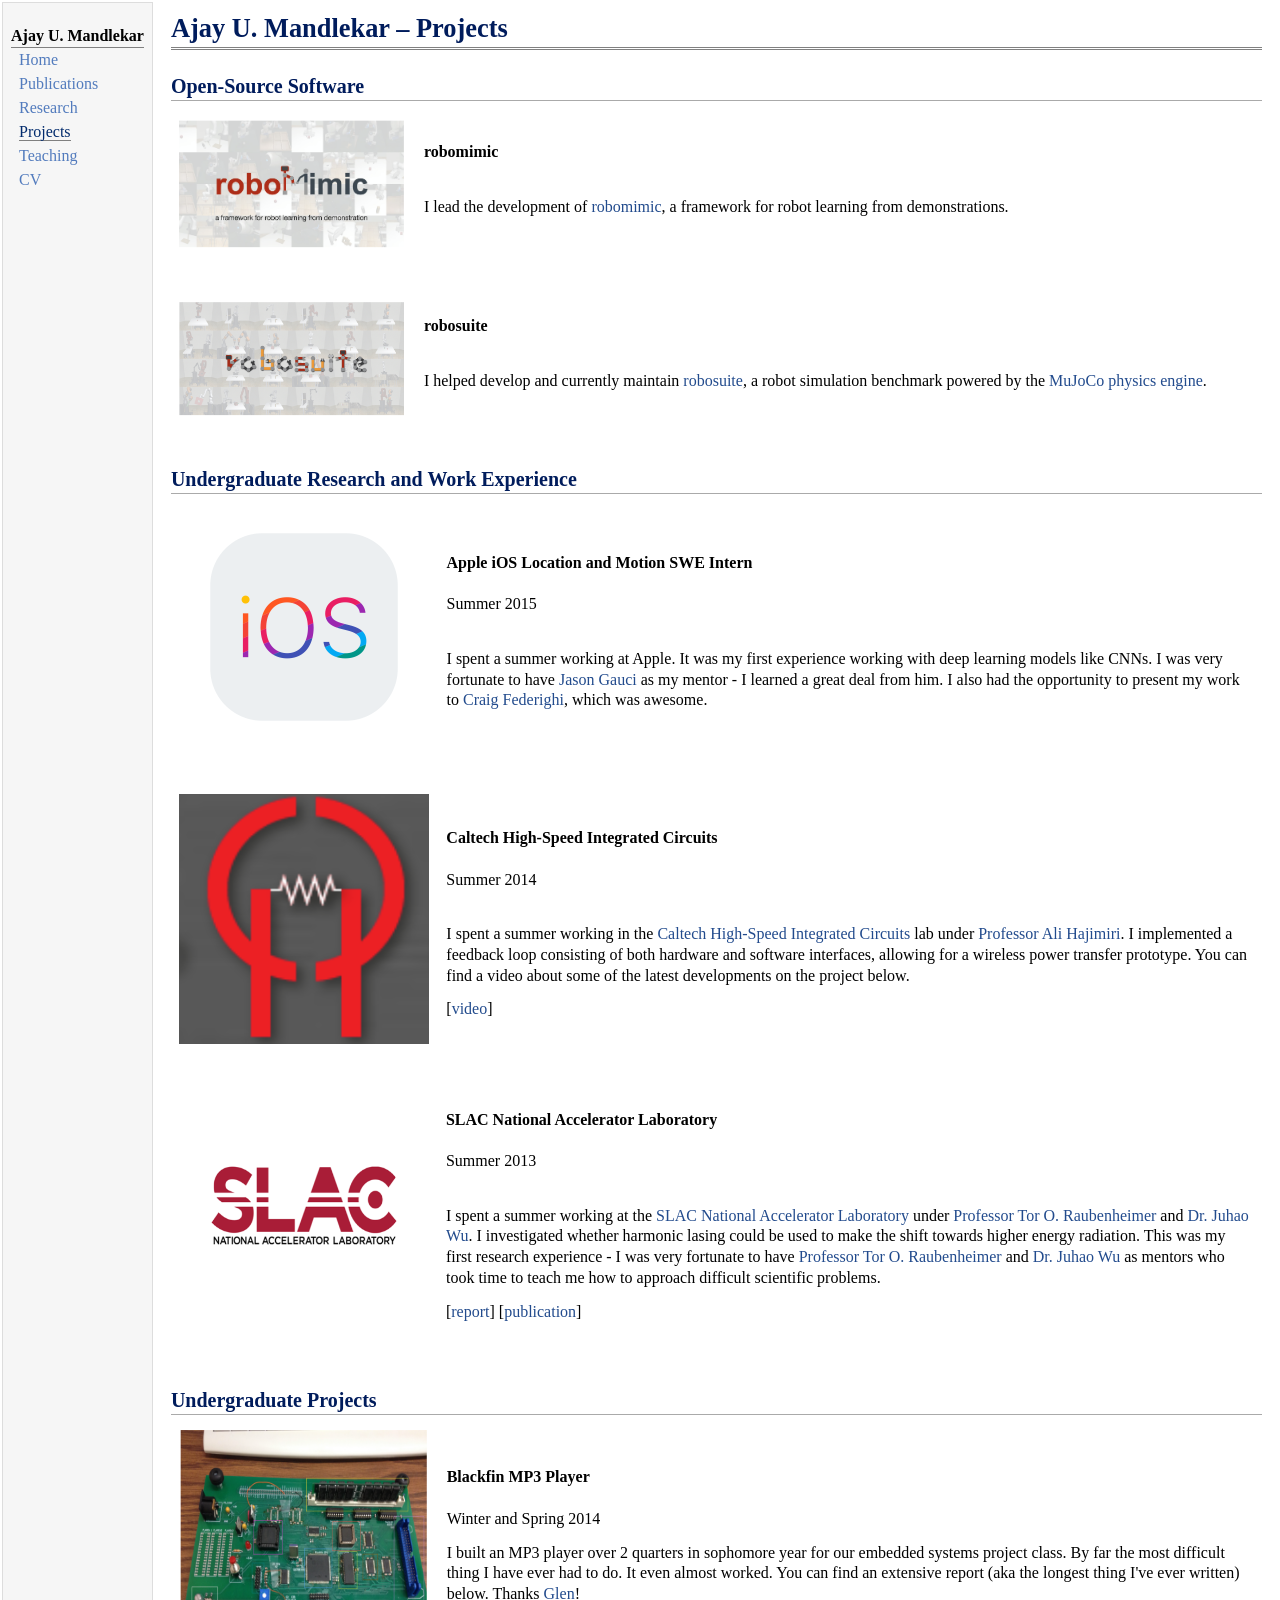
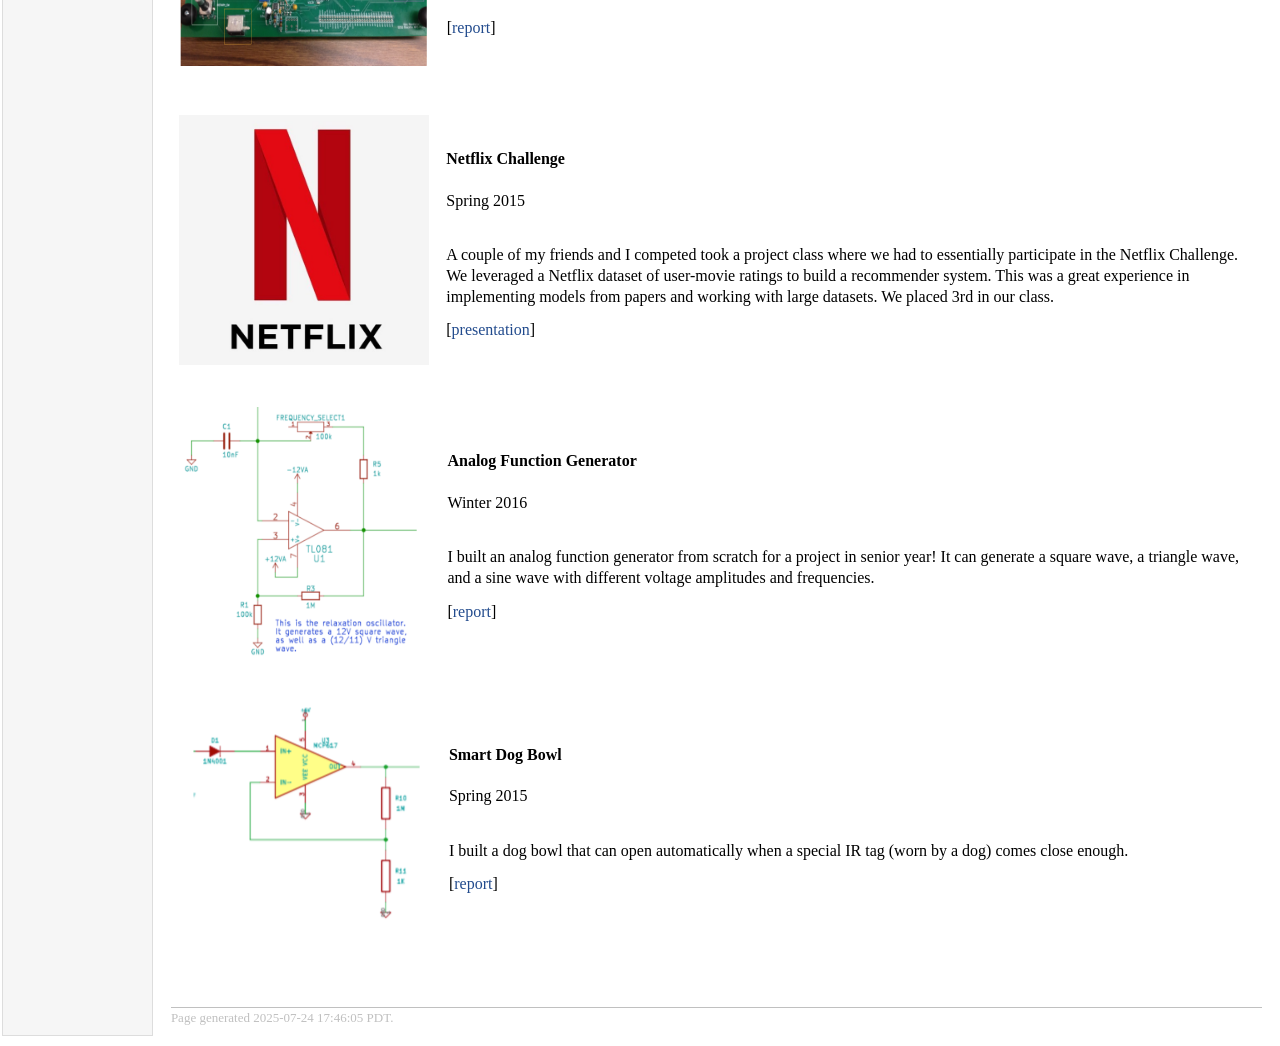
<file: projects.html>
<!DOCTYPE html PUBLIC "-//W3C//DTD XHTML 1.1//EN"
  "http://www.w3.org/TR/xhtml11/DTD/xhtml11.dtd">
<html xmlns="http://www.w3.org/1999/xhtml" xml:lang="en">
<head>
<meta name="generator" content="jemdoc, see http://jemdoc.jaboc.net/" />
<meta http-equiv="Content-Type" content="text/html;charset=utf-8" />
<link rel="stylesheet" href="jemdoc.css" type="text/css" />
<title>Ajay U. Mandlekar &ndash; Projects</title>
</head>
<body>
<table summary="Table for page layout." id="tlayout">
<tr valign="top">
<td id="layout-menu">
<div class="menu-category">Ajay U. Mandlekar</div>
<div class="menu-item"><a href="index.html">Home</a></div>
<div class="menu-item"><a href="publications.html">Publications</a></div>
<div class="menu-item"><a href="research.html">Research</a></div>
<div class="menu-item"><a href="projects.html" class="current">Projects</a></div>
<div class="menu-item"><a href="teaching.html">Teaching</a></div>
<div class="menu-item"><a href="assets/resume/Resume.pdf">CV</a></div>
</td>
<td id="layout-content">
<div id="toptitle">
<h1>Ajay U. Mandlekar &ndash; Projects</h1>
</div>
<h2>Open-Source Software</h2>
<table class="imgtable"><tr><td>
<img src="assets/robomimic/thumbnail.png" alt="robomimic" width="225px" height="150px" />&nbsp;</td>
<td align="left"><p><b>robomimic</b> <br /><br /></p>
<p>I lead the development of <a href="https://robomimic.github.io/">robomimic</a>, a framework for robot learning from demonstrations.</p>
</td></tr></table>
<table class="imgtable"><tr><td>
<img src="assets/robosuite/thumbnail.png" alt="robosuite" width="225px" height="150px" />&nbsp;</td>
<td align="left"><p><b>robosuite</b> <br /><br /></p>
<p>I helped develop and currently maintain <a href="http://robosuite.ai/">robosuite</a>, a robot simulation benchmark powered by the <a href="http://mujoco.org/">MuJoCo physics engine</a>.</p>
</td></tr></table>
<h2>Undergraduate Research and Work Experience</h2>
<table class="imgtable"><tr><td>
<img src="assets/Apple/logo2.png" alt="Apple Logo" width="250px" height="250px" />&nbsp;</td>
<td align="left"><p><b>Apple iOS Location and Motion SWE Intern</b> <br /><br />
Summer 2015 <br /><br /></p>
<p>I spent a summer working at Apple. It was my first experience working with deep learning models like CNNs. I was very fortunate to have <a href="https://research.fb.com/people/gauci-jason/">Jason Gauci</a> as my mentor - I learned a great deal from him. I also had the opportunity to present my work to <a href="https://www.apple.com/leadership/craig-federighi/">Craig Federighi</a>, which was awesome. </p>
</td></tr></table>
<table class="imgtable"><tr><td>
<img src="assets/CHIC/logo.png" alt="CHIC logo" width="250px" height="250px" />&nbsp;</td>
<td align="left"><p><b>Caltech High-Speed Integrated Circuits</b> <br /><br />
Summer 2014 <br /><br /></p>
<p>I spent a summer working in the <a href="https://chic.caltech.edu/">Caltech High-Speed Integrated Circuits</a> lab under <a href="https://chic.caltech.edu/hajimiri/">Professor Ali Hajimiri</a>. I implemented a feedback loop consisting of both hardware and software interfaces, allowing for a wireless power transfer prototype. You can find a video about some of the latest developments on the project below. </p>
<p>[<a href="https://www.youtube.com/watch?v=d1_2CkUdnT4">video</a>] </p>
</td></tr></table>
<table class="imgtable"><tr><td>
<img src="assets/SLAC/logo.png" alt="SLAC logo" width="250px" height="250px" />&nbsp;</td>
<td align="left"><p><b>SLAC National Accelerator Laboratory</b> <br /><br />
Summer 2013 <br /><br /></p>
<p>I spent a summer working at the <a href="https://www6.slac.stanford.edu/">SLAC National Accelerator Laboratory</a> under <a href="https://web.stanford.edu/dept/app-physics/cgi-bin/person/tor-o-raubenheimer/">Professor Tor O. Raubenheimer</a> and <a href="https://profiles.stanford.edu/juhao-wu">Dr. Juhao Wu</a>. I investigated whether harmonic lasing could be used to make the shift towards higher energy radiation. This was my first research experience - I was very fortunate to have <a href="https://web.stanford.edu/dept/app-physics/cgi-bin/person/tor-o-raubenheimer/">Professor Tor O. Raubenheimer</a> and <a href="https://profiles.stanford.edu/juhao-wu">Dr. Juhao Wu</a> as mentors who took time to teach me how to approach difficult scientific problems. </p>
<p>[<a href="assets/SLAC/Final_draft.pdf">report</a>] [<a href="https://www.sciencedirect.com/science/article/pii/S0168900216311901">publication</a>] </p>
</td></tr></table>
<h2>Undergraduate Projects</h2>
<table class="imgtable"><tr><td>
<img src="assets/EE52/fig.png" alt="MP3 Player Figure" width="250px" height="250px" />&nbsp;</td>
<td align="left"><p><b>Blackfin MP3 Player</b> <br /><br />
Winter and Spring 2014</p>
<p>I built an MP3 player over 2 quarters in sophomore year for our embedded systems project class. By far the most difficult thing I have ever had to do. It even almost worked. You can find an extensive report (aka the longest thing I've ever written) below. Thanks <a href="https://directory.caltech.edu/personnel/gleng">Glen</a>!</p>
<p>[<a href="assets/EE52/documentation.pdf">report</a>]</p>
</td></tr></table>
<table class="imgtable"><tr><td>
<img src="assets/CS156b/fig.jpg" alt="Netflix Figure" width="250px" height="250px" />&nbsp;</td>
<td align="left"><p><b>Netflix Challenge</b> <br /><br />
Spring 2015 <br /><br /></p>
<p>A couple of my friends and I competed took a project class where we had to essentially participate in the Netflix Challenge. We leveraged a Netflix dataset of user-movie ratings to build a recommender system. This was a great experience in implementing models from papers and working with large datasets. We placed 3rd in our class. </p>
<p>[<a href="assets/CS156b/presentation.pdf">presentation</a>]</p>
</td></tr></table>
<table class="imgtable"><tr><td>
<img src="assets/EE91/fig.png" alt="Function Generator Figure" width="250px" height="250px" />&nbsp;</td>
<td align="left"><p><b>Analog Function Generator</b> <br /><br />
Winter 2016 <br /><br /></p>
<p>I built an analog function generator from scratch for a project in senior year! It can generate a square wave, a triangle wave, and a sine wave with different voltage amplitudes and frequencies.</p>
<p>[<a href="assets/EE91/report.pdf">report</a>]</p>
</td></tr></table>
<table class="imgtable"><tr><td>
<img src="assets/EE90/fig.png" alt="Smart Dog Bowl Figure" width="250px" height="250px" />&nbsp;</td>
<td align="left"><p><b>Smart Dog Bowl</b> <br /><br />
Spring 2015 <br /><br /></p>
<p>I built a dog bowl that can open automatically when a special IR tag (worn by a dog) comes close enough.</p>
<p>[<a href="assets/EE90/report.pdf">report</a>]</p>
</td></tr></table>
<div id="footer">
<div id="footer-text">
Page generated 2025-07-24 17:46:05 PDT.
</div>
</div>
</td>
</tr>
</table>
</body>
</html>
</file>
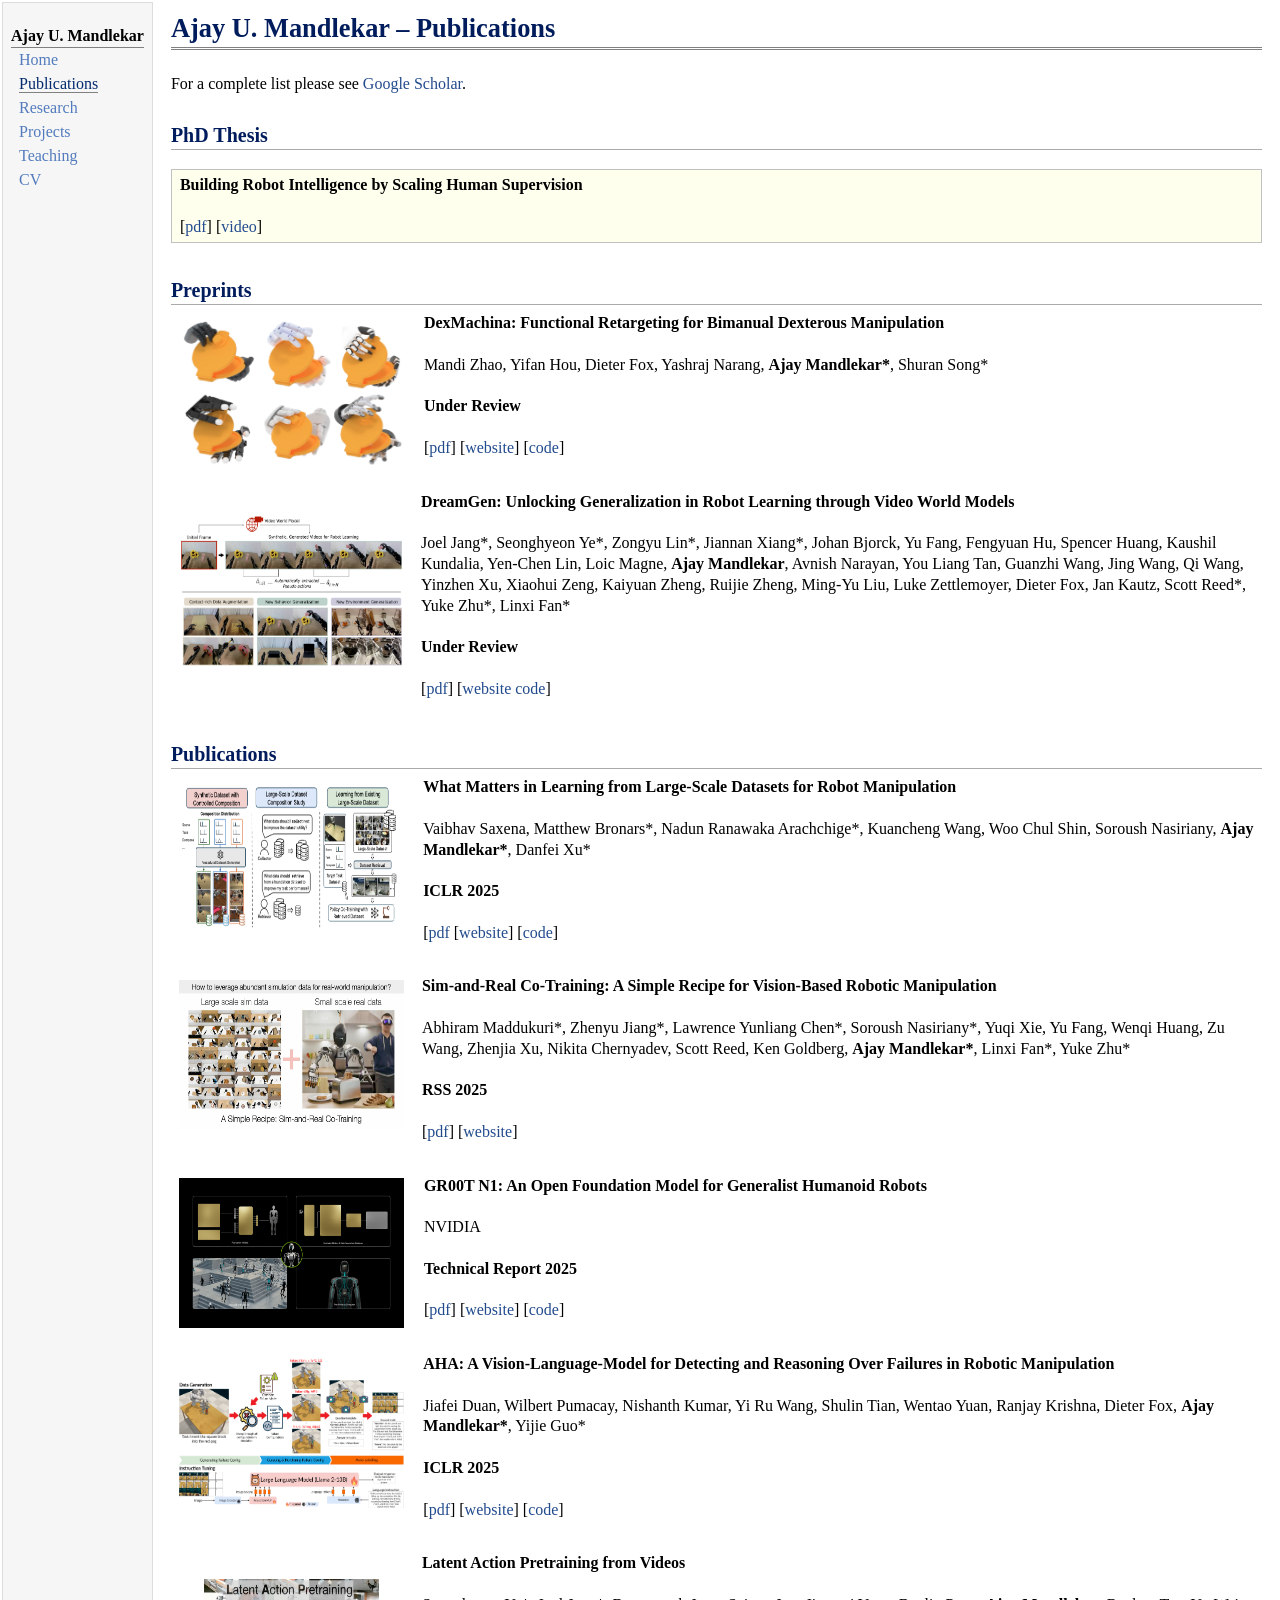
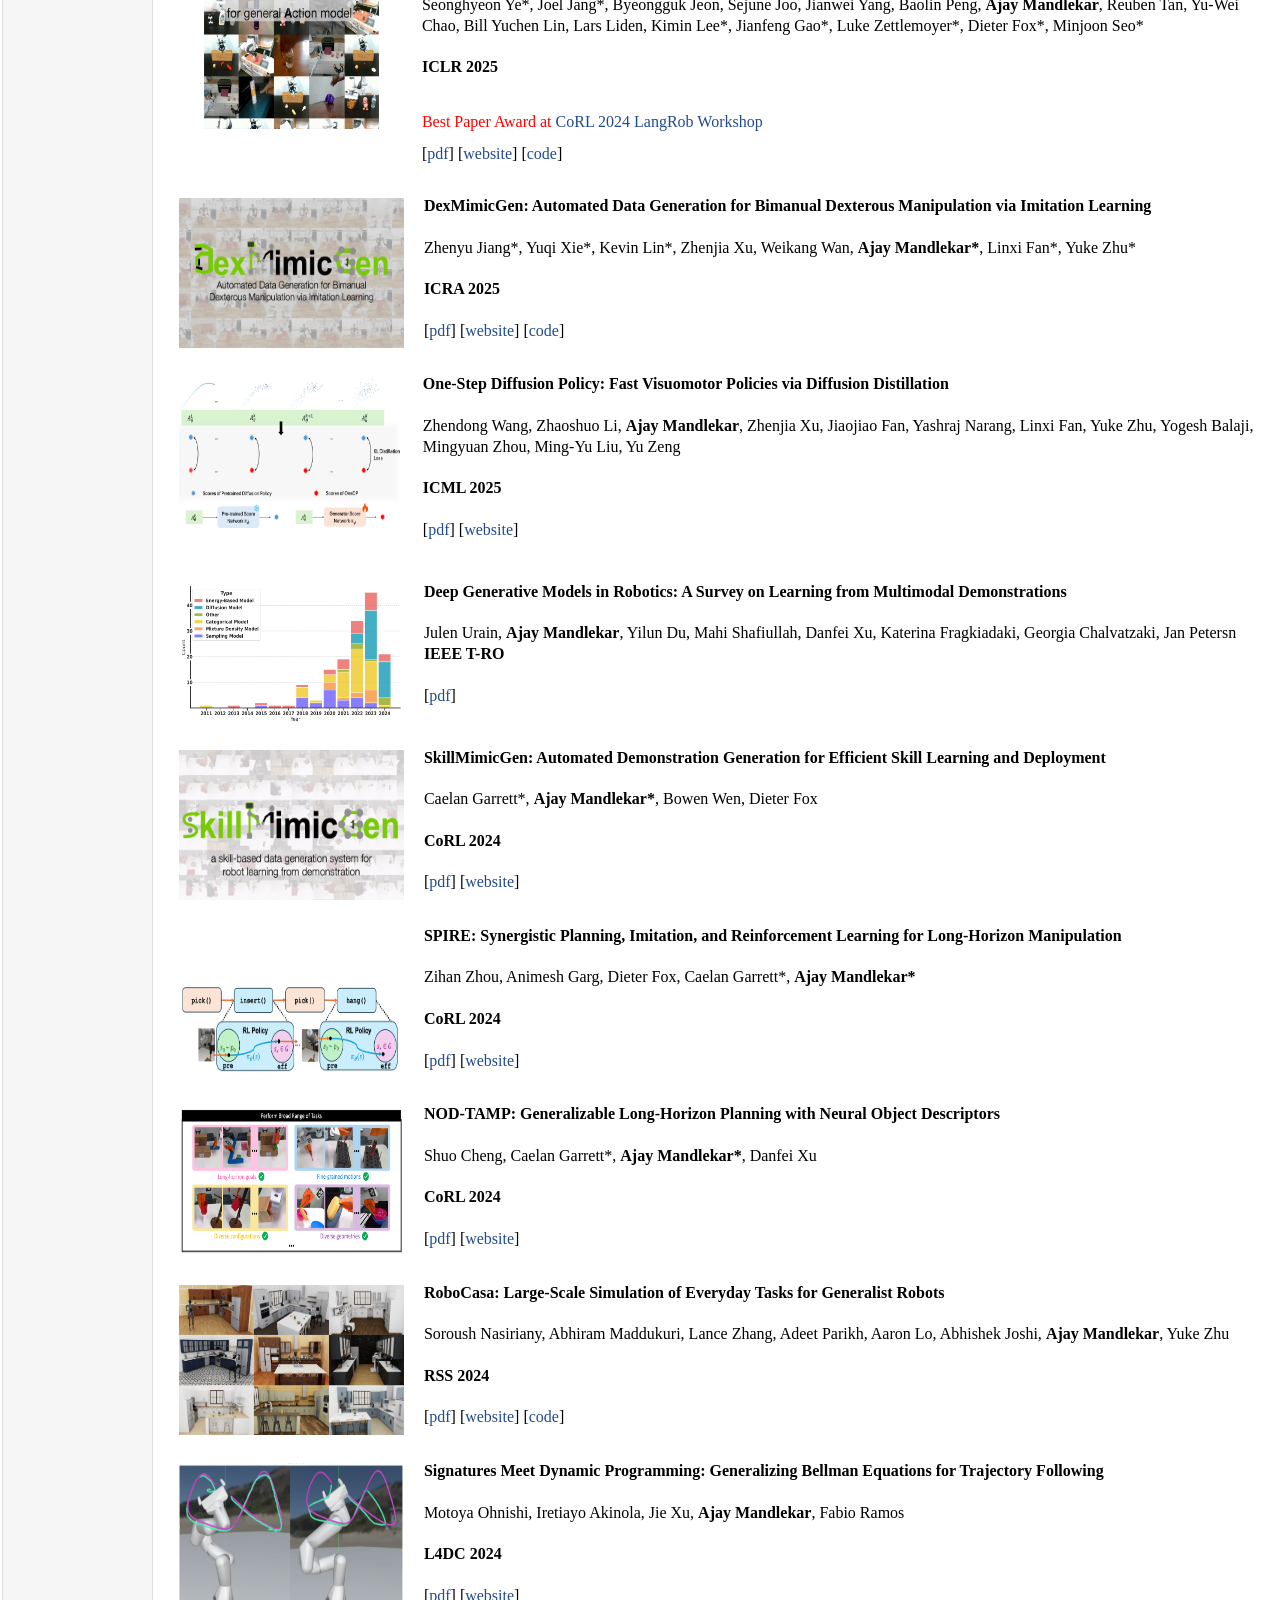
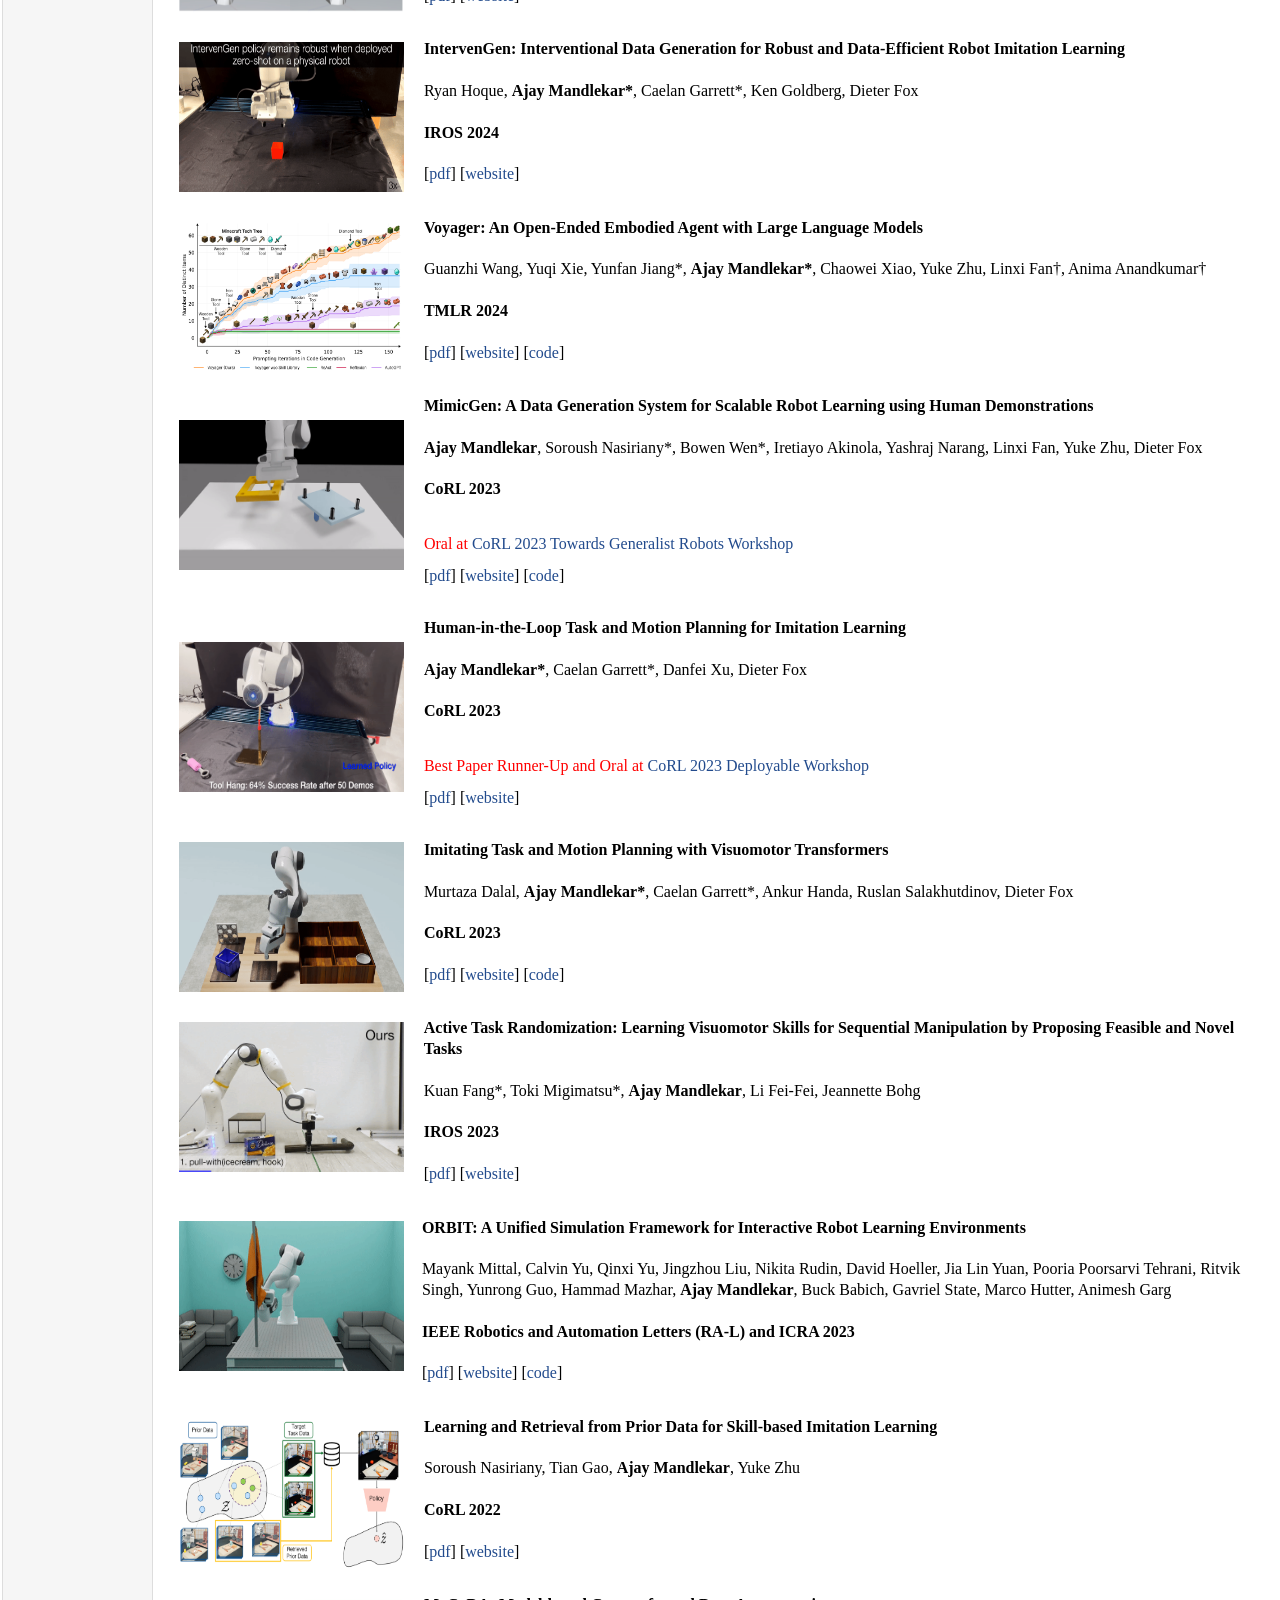
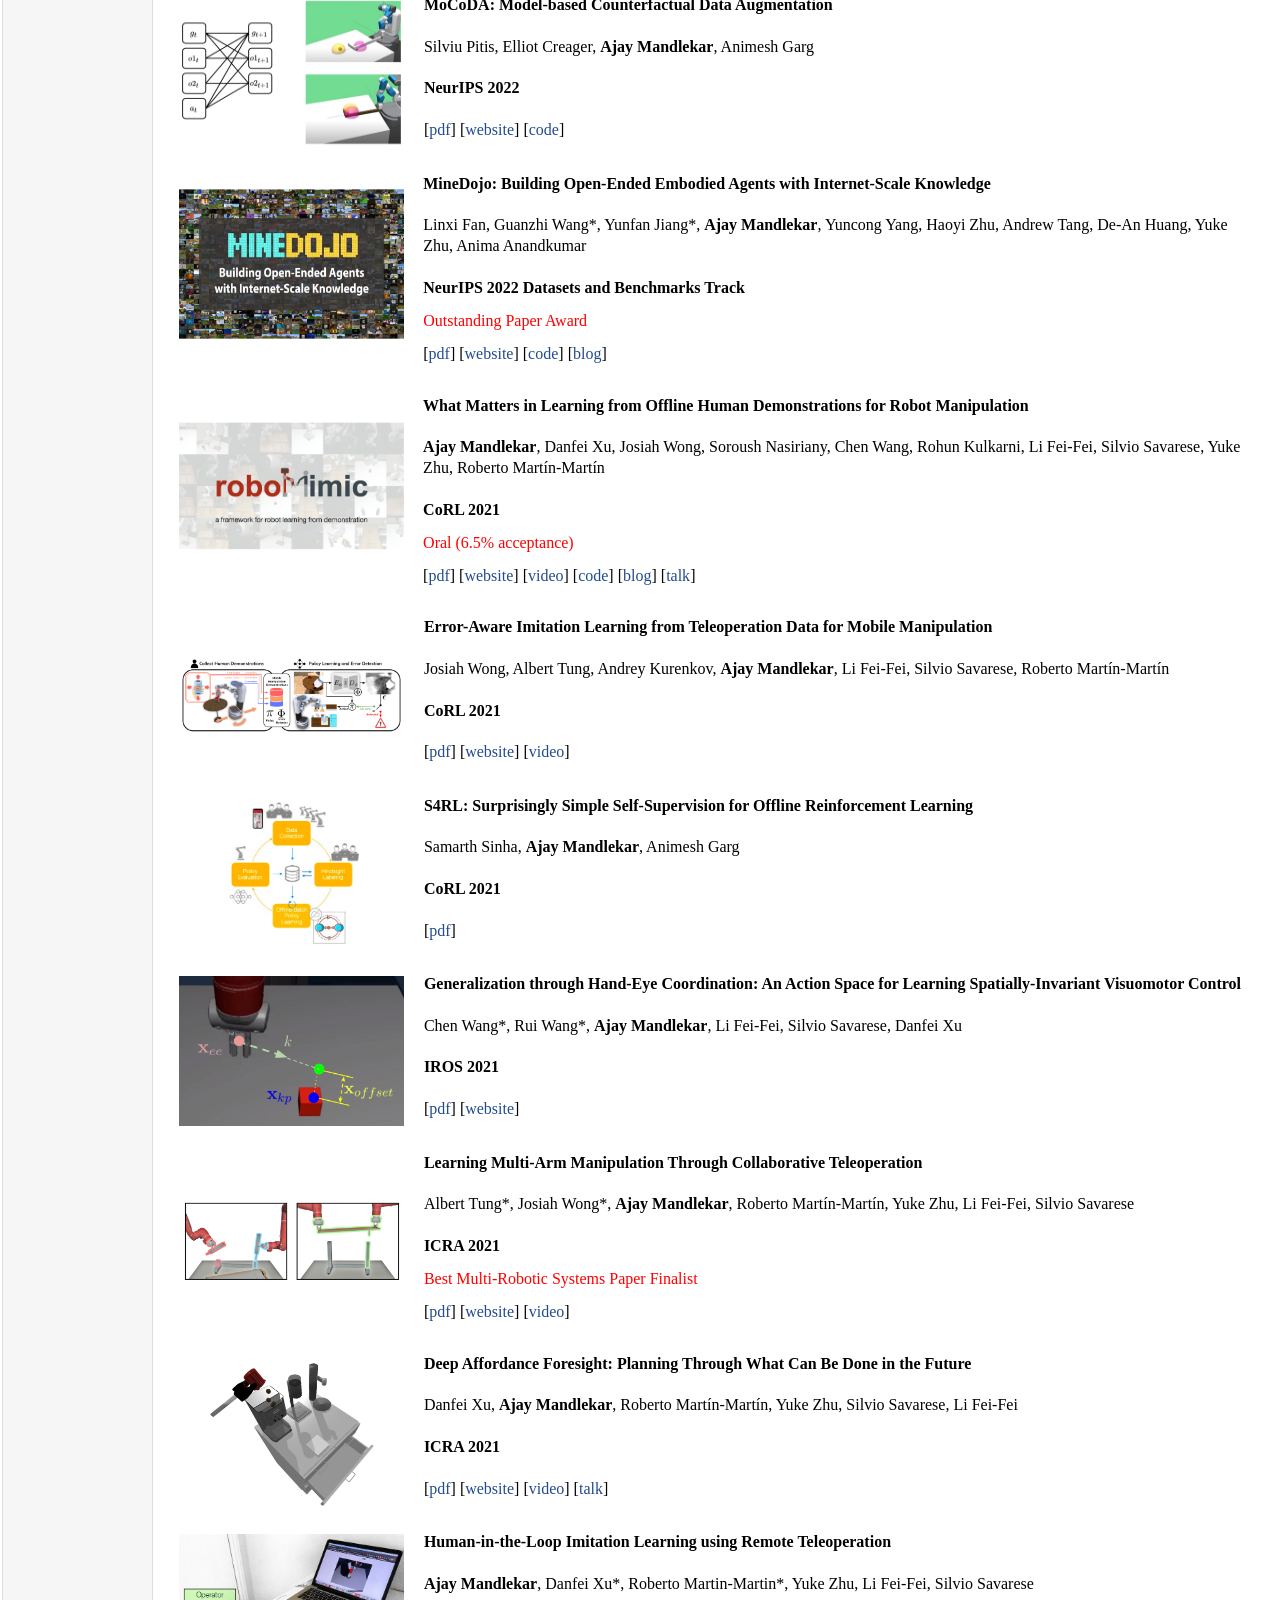
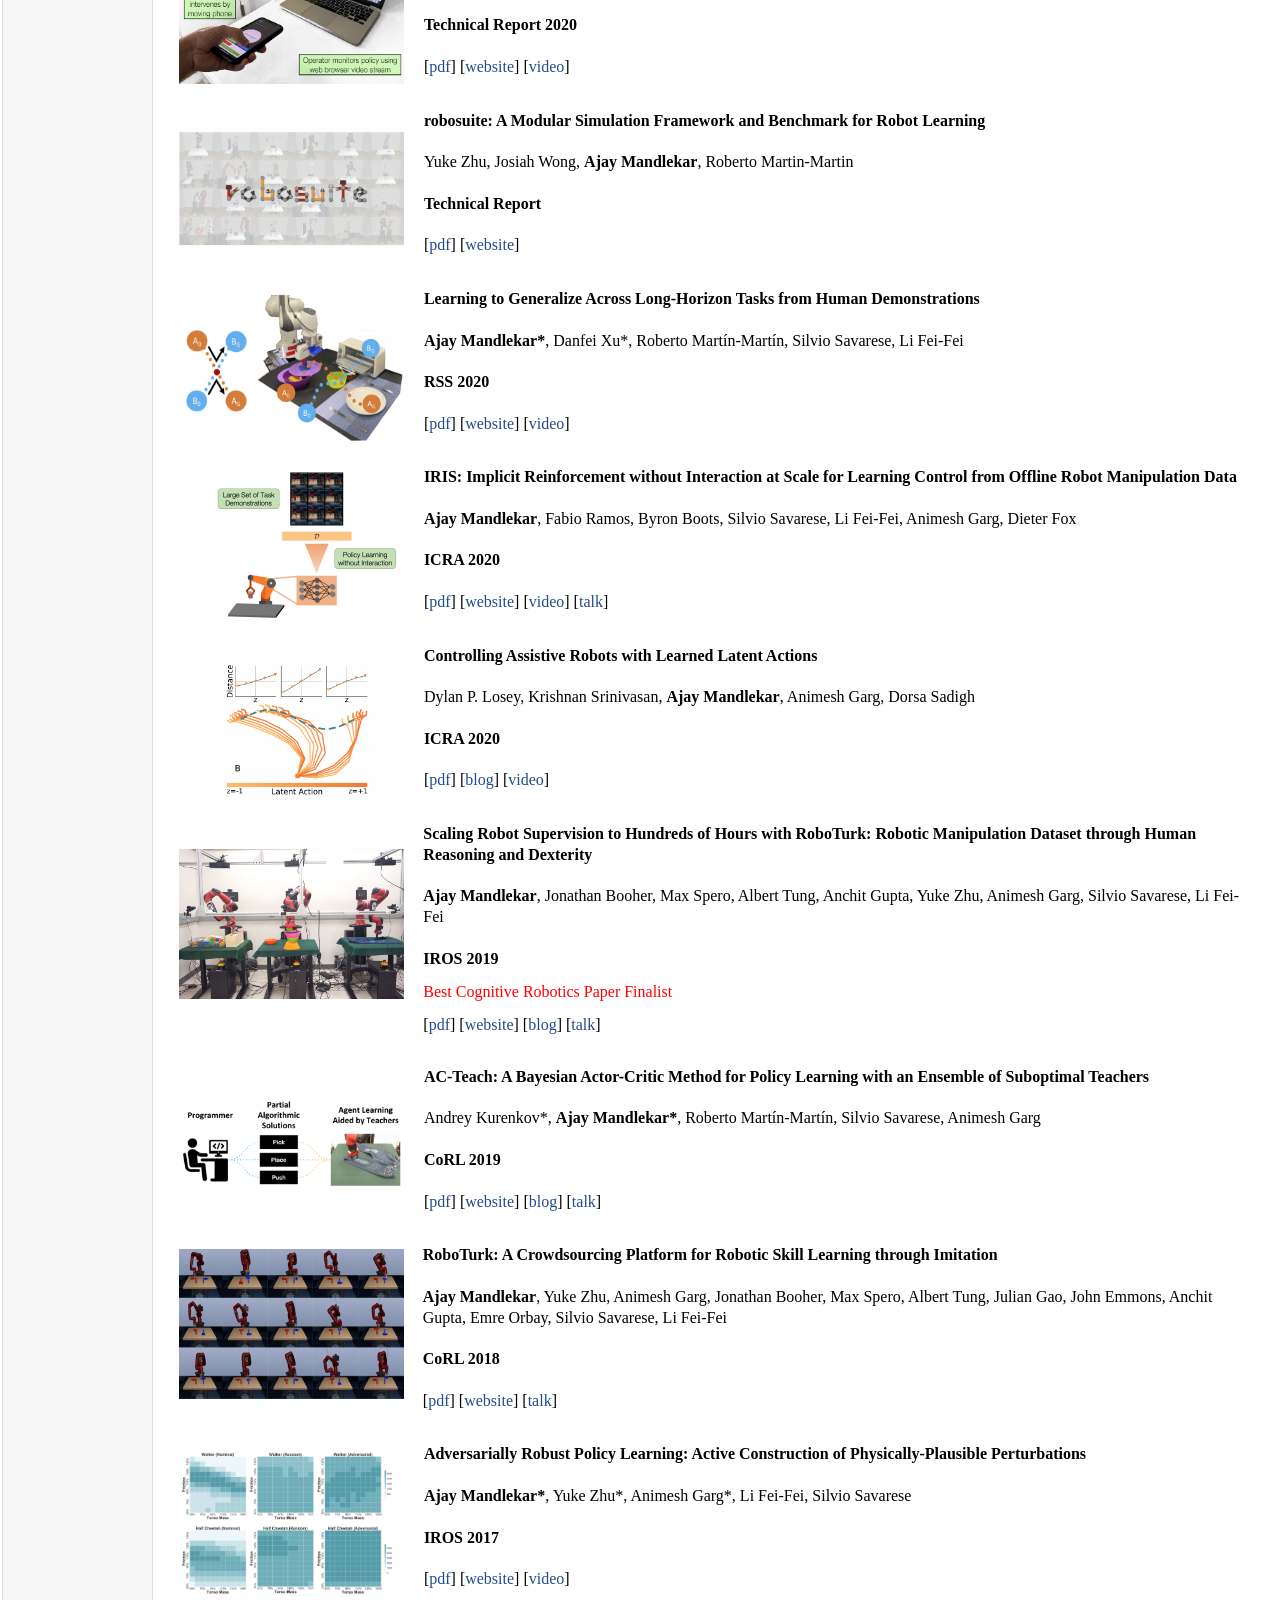
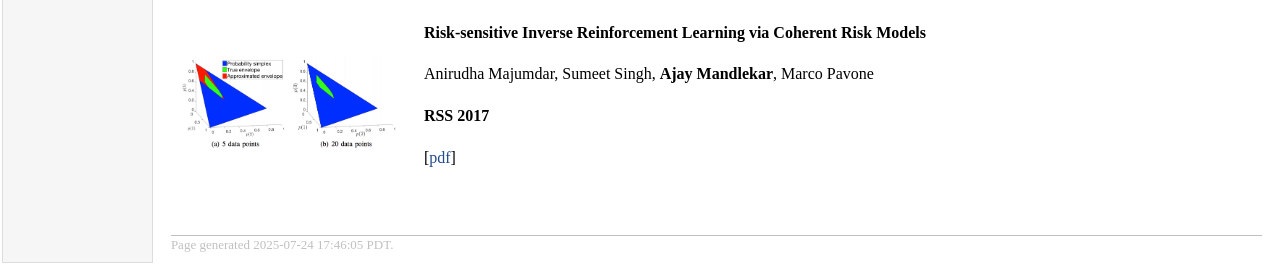
<file: publications.html>
<!DOCTYPE html PUBLIC "-//W3C//DTD XHTML 1.1//EN"
  "http://www.w3.org/TR/xhtml11/DTD/xhtml11.dtd">
<html xmlns="http://www.w3.org/1999/xhtml" xml:lang="en">
<head>
<meta name="generator" content="jemdoc, see http://jemdoc.jaboc.net/" />
<meta http-equiv="Content-Type" content="text/html;charset=utf-8" />
<link rel="stylesheet" href="jemdoc.css" type="text/css" />
<title>Ajay U. Mandlekar &ndash; Publications</title>
</head>
<body>
<table summary="Table for page layout." id="tlayout">
<tr valign="top">
<td id="layout-menu">
<div class="menu-category">Ajay U. Mandlekar</div>
<div class="menu-item"><a href="index.html">Home</a></div>
<div class="menu-item"><a href="publications.html" class="current">Publications</a></div>
<div class="menu-item"><a href="research.html">Research</a></div>
<div class="menu-item"><a href="projects.html">Projects</a></div>
<div class="menu-item"><a href="teaching.html">Teaching</a></div>
<div class="menu-item"><a href="assets/resume/Resume.pdf">CV</a></div>
</td>
<td id="layout-content">
<div id="toptitle">
<h1>Ajay U. Mandlekar &ndash; Publications</h1>
</div>
<p>For a complete list please see <a href="https://scholar.google.com/citations?user=MEz23joAAAAJ&amp;hl=en">Google Scholar</a>.</p>
<h2>PhD Thesis</h2>
<div class="infoblock">
<div class="blockcontent">
<p><b>Building Robot Intelligence by Scaling Human Supervision</b> <br /><br />
[<a href="https://purl.stanford.edu/pk658rz1153">pdf</a>] [<a href="https://youtu.be/QdKO3ldL6Kw">video</a>]</p>
</div></div>
<h2>Preprints</h2>
<table class="imgtable"><tr><td>
<img src="assets/dexmachina/thumbnail.png" alt="Thumbnail" width="225px" height="150px" />&nbsp;</td>
<td align="left"><p><b>DexMachina: Functional Retargeting for Bimanual Dexterous Manipulation</b> <br /><br />
Mandi Zhao, Yifan Hou, Dieter Fox, Yashraj Narang, <b>Ajay Mandlekar*</b>, Shuran Song*<br /><br />
<b>Under Review</b> <br /><br />
[<a href="https://arxiv.org/abs/2505.24853">pdf</a>] [<a href="https://project-dexmachina.github.io/">website</a>] [<a href="https://github.com/MandiZhao/dexmachina">code</a>]</p>
</td></tr></table>
<table class="imgtable"><tr><td>
<img src="assets/dreamgen/thumbnail.png" alt="Thumbnail" width="225px" height="150px" />&nbsp;</td>
<td align="left"><p><b>DreamGen: Unlocking Generalization in Robot Learning through Video World Models</b> <br /><br />
Joel Jang*, Seonghyeon Ye*, Zongyu Lin*, Jiannan Xiang*, Johan Bjorck, Yu Fang, Fengyuan Hu, Spencer Huang, Kaushil Kundalia, Yen-Chen Lin, Loic Magne, <b>Ajay Mandlekar</b>, Avnish Narayan, You Liang Tan, Guanzhi Wang, Jing Wang, Qi Wang, Yinzhen Xu, Xiaohui Zeng, Kaiyuan Zheng, Ruijie Zheng, Ming-Yu Liu, Luke Zettlemoyer, Dieter Fox, Jan Kautz, Scott Reed*, Yuke Zhu*, Linxi Fan*<br /><br />
<b>Under Review</b> <br /><br />
[<a href="https://arxiv.org/abs/2505.12705">pdf</a>] [<a href="https://research.nvidia.com/labs/gear/dreamgen/">website</a> <a href="https://github.com/NVIDIA/GR00T-Dreams">code</a>]</p>
</td></tr></table>
<h2>Publications</h2>
<table class="imgtable"><tr><td>
<img src="assets/mimiclabs/thumbnail.png" alt="Thumbnail" width="225px" height="150px" />&nbsp;</td>
<td align="left"><p><b>What Matters in Learning from Large-Scale Datasets for Robot Manipulation</b> <br /><br />
Vaibhav Saxena, Matthew Bronars*, Nadun Ranawaka Arachchige*, Kuancheng Wang, Woo Chul Shin, Soroush Nasiriany, <b>Ajay Mandlekar*</b>, Danfei Xu*<br /><br />
<b>ICLR 2025</b> <br /><br />
[<a href="https://arxiv.org/abs/2506.13536">pdf</a> [<a href="https://robo-mimiclabs.github.io/">website</a>] [<a href="https://github.com/Gatech-RL2/mimiclabs">code</a>]</p>
</td></tr></table>
<table class="imgtable"><tr><td>
<img src="assets/cotraining/thumbnail.png" alt="Thumbnail" width="225px" height="150px" />&nbsp;</td>
<td align="left"><p><b>Sim-and-Real Co-Training: A Simple Recipe for Vision-Based Robotic Manipulation</b> <br /><br />
Abhiram Maddukuri*, Zhenyu Jiang*, Lawrence Yunliang Chen*, Soroush Nasiriany*, Yuqi Xie, Yu Fang, Wenqi Huang, Zu Wang, Zhenjia Xu, Nikita Chernyadev, Scott Reed, Ken Goldberg, <b>Ajay Mandlekar*</b>, Linxi Fan*, Yuke Zhu*<br /><br />
<b>RSS 2025</b> <br /><br />
[<a href="https://arxiv.org/abs/2503.24361">pdf</a>] [<a href="https://co-training.github.io/">website</a>]</p>
</td></tr></table>
<table class="imgtable"><tr><td>
<img src="assets/groot_n1/thumbnail.jpg" alt="Thumbnail" width="225px" height="150px" />&nbsp;</td>
<td align="left"><p><b>GR00T N1: An Open Foundation Model for Generalist Humanoid Robots</b> <br /><br />
NVIDIA<br /><br />
<b>Technical Report 2025</b> <br /><br />
[<a href="https://arxiv.org/abs/2503.14734">pdf</a>] [<a href="https://developer.nvidia.com/isaac/gr00t">website</a>] [<a href="https://github.com/NVIDIA/Isaac-GR00T">code</a>]</p>
</td></tr></table>
<table class="imgtable"><tr><td>
<img src="assets/AHA/thumbnail.png" alt="Thumbnail" width="225px" height="150px" />&nbsp;</td>
<td align="left"><p><b>AHA: A Vision-Language-Model for Detecting and Reasoning Over Failures in Robotic Manipulation</b> <br /><br />
Jiafei Duan, Wilbert Pumacay, Nishanth Kumar, Yi Ru Wang, Shulin Tian, Wentao Yuan, Ranjay Krishna, Dieter Fox, <b>Ajay Mandlekar*</b>, Yijie Guo*<br /><br />
<b>ICLR 2025</b> <br /><br />
[<a href="https://arxiv.org/abs/2410.00371">pdf</a>] [<a href="https://aha-vlm.github.io/">website</a>] [<a href="https://github.com/NVlabs/AHA/">code</a>]</p>
</td></tr></table>
<table class="imgtable"><tr><td>
<img src="assets/LAPA/thumbnail.png" alt="Thumbnail" width="225px" height="150px" />&nbsp;</td>
<td align="left"><p><b>Latent Action Pretraining from Videos</b> <br /><br />
Seonghyeon Ye*, Joel Jang*, Byeongguk Jeon, Sejune Joo, Jianwei Yang, Baolin Peng, <b>Ajay Mandlekar</b>, Reuben Tan, Yu-Wei Chao, Bill Yuchen Lin, Lars Liden, Kimin Lee*, Jianfeng Gao*, Luke Zettlemoyer*, Dieter Fox*, Minjoon Seo*<br /><br />
<b>ICLR 2025</b> <br /><br /></p>
<p><p style="color:red;">Best Paper Award at <a href="https://sites.google.com/view/langrob-corl24/">CoRL 2024 LangRob Workshop</a> </p>
[<a href="https://arxiv.org/abs/2410.11758v1">pdf</a>] [<a href="https://latentactionpretraining.github.io/">website</a>] [<a href="https://github.com/LatentActionPretraining/LAPA">code</a>]</p>
</td></tr></table>
<table class="imgtable"><tr><td>
<img src="assets/dexmimicgen/thumbnail.gif" alt="Thumbnail" width="225px" height="150px" />&nbsp;</td>
<td align="left"><p><b>DexMimicGen: Automated Data Generation for Bimanual Dexterous Manipulation via Imitation Learning</b> <br /><br />
Zhenyu Jiang*, Yuqi Xie*, Kevin Lin*, Zhenjia Xu, Weikang Wan, <b>Ajay Mandlekar*</b>, Linxi Fan*, Yuke Zhu*<br /><br />
<b>ICRA 2025</b> <br /><br />
[<a href="https://arxiv.org/abs/2410.24185">pdf</a>] [<a href="https://dexmimicgen.github.io/">website</a>] [<a href="https://github.com/NVlabs/dexmimicgen/">code</a>]</p>
</td></tr></table>
<table class="imgtable"><tr><td>
<img src="assets/onedp/thumbnail.png" alt="Thumbnail" width="225px" height="150px" />&nbsp;</td>
<td align="left"><p><b>One-Step Diffusion Policy: Fast Visuomotor Policies via Diffusion Distillation</b> <br /><br />
Zhendong Wang, Zhaoshuo Li, <b>Ajay Mandlekar</b>, Zhenjia Xu, Jiaojiao Fan, Yashraj Narang, Linxi Fan, Yuke Zhu, Yogesh Balaji, Mingyuan Zhou, Ming-Yu Liu, Yu Zeng<br /><br />
<b>ICML 2025</b> <br /><br />
[<a href="https://arxiv.org/abs/2410.21257">pdf</a>] [<a href="https://research.nvidia.com/labs/dir/onedp/">website</a>]</p>
</td></tr></table>
<table class="imgtable"><tr><td>
<img src="assets/gen_survey/thumbnail.png" alt="Thumbnail" width="225px" height="150px" />&nbsp;</td>
<td align="left"><p><b>Deep Generative Models in Robotics: A Survey on Learning from Multimodal Demonstrations</b> <br /><br />
Julen Urain, <b>Ajay Mandlekar</b>, Yilun Du, Mahi Shafiullah, Danfei Xu, Katerina Fragkiadaki, Georgia Chalvatzaki, Jan Petersn<br />
<b>IEEE T-RO</b> <br /><br />
[<a href="https://arxiv.org/abs/2408.04380v1">pdf</a>]</p>
</td></tr></table>
<table class="imgtable"><tr><td>
<img src="assets/skillgen/thumbnail.gif" alt="Thumbnail" width="225px" height="150px" />&nbsp;</td>
<td align="left"><p><b>SkillMimicGen: Automated Demonstration Generation for Efficient Skill Learning and Deployment</b> <br /><br />
Caelan Garrett*, <b>Ajay Mandlekar*</b>, Bowen Wen, Dieter Fox<br /><br />
<b>CoRL 2024</b> <br /><br />
[<a href="https://arxiv.org/abs/2410.18907">pdf</a>] [<a href="https://skillgen.github.io/">website</a>] </p>
</td></tr></table>
<table class="imgtable"><tr><td>
<img src="assets/SPIRE/thumbnail.png" alt="Thumbnail" width="225px" height="150px" />&nbsp;</td>
<td align="left"><p><b>SPIRE: Synergistic Planning, Imitation, and Reinforcement Learning for Long-Horizon Manipulation</b> <br /><br />
Zihan Zhou, Animesh Garg, Dieter Fox, Caelan Garrett*, <b>Ajay Mandlekar*</b><br /><br />
<b>CoRL 2024</b> <br /><br />
[<a href="https://arxiv.org/abs/2410.18065">pdf</a>] [<a href="https://sites.google.com/view/spire-corl-2024">website</a>] </p>
</td></tr></table>
<table class="imgtable"><tr><td>
<img src="assets/nod_tamp/thumbnail.png" alt="Thumbnail" width="225px" height="150px" />&nbsp;</td>
<td align="left"><p><b>NOD-TAMP: Generalizable Long-Horizon Planning with Neural Object Descriptors</b> <br /><br />
Shuo Cheng, Caelan Garrett*, <b>Ajay Mandlekar*</b>, Danfei Xu<br /><br />
<b>CoRL 2024</b> <br /><br />
[<a href="https://arxiv.org/abs/2311.01530">pdf</a>] [<a href="https://nodtamp.github.io/">website</a>] </p>
</td></tr></table>
<table class="imgtable"><tr><td>
<img src="assets/robocasa/thumbnail.jpg" alt="Thumbnail" width="225px" height="150px" />&nbsp;</td>
<td align="left"><p><b>RoboCasa: Large-Scale Simulation of Everyday Tasks for Generalist Robots</b> <br /><br />
Soroush Nasiriany, Abhiram Maddukuri, Lance Zhang, Adeet Parikh, Aaron Lo, Abhishek Joshi, <b>Ajay Mandlekar</b>, Yuke Zhu<br /><br />
<b>RSS 2024</b> <br /><br />
[<a href="https://arxiv.org/abs/2406.02523">pdf</a>] [<a href="https://robocasa.ai/">website</a>] [<a href="https://github.com/robocasa/robocasa">code</a>]</p>
</td></tr></table>
<table class="imgtable"><tr><td>
<img src="assets/signature_dp/thumbnail.png" alt="Thumbnail" width="225px" height="150px" />&nbsp;</td>
<td align="left"><p><b>Signatures Meet Dynamic Programming: Generalizing Bellman Equations for Trajectory Following</b> <br /><br />
Motoya Ohnishi, Iretiayo Akinola, Jie Xu, <b>Ajay Mandlekar</b>, Fabio Ramos<br /><br />
<b>L4DC 2024</b> <br /><br />
[<a href="https://arxiv.org/abs/2312.05547">pdf</a>] [<a href="https://sites.google.com/view/sigctrl/">website</a>] </p>
</td></tr></table>
<table class="imgtable"><tr><td>
<img src="assets/intervengen/thumbnail.gif" alt="Thumbnail" width="225px" height="150px" />&nbsp;</td>
<td align="left"><p><b>IntervenGen: Interventional Data Generation for Robust and Data-Efficient Robot Imitation Learning</b> <br /><br />
Ryan Hoque, <b>Ajay Mandlekar*</b>, Caelan Garrett*, Ken Goldberg, Dieter Fox<br /><br />
<b>IROS 2024</b> <br /><br />
[<a href="https://arxiv.org/abs/2405.01472">pdf</a>] [<a href="https://sites.google.com/view/intervengen2024">website</a>] </p>
</td></tr></table>
<table class="imgtable"><tr><td>
<img src="assets/voyager/thumbnail.png" alt="Thumbnail" width="225px" height="150px" />&nbsp;</td>
<td align="left"><p><b>Voyager: An Open-Ended Embodied Agent with Large Language Models</b> <br /><br />
Guanzhi Wang, Yuqi Xie, Yunfan Jiang*, <b>Ajay Mandlekar*</b>, Chaowei Xiao, Yuke Zhu, Linxi Fan†, Anima Anandkumar† <br /><br />
<b>TMLR 2024</b> <br /><br />
[<a href="https://arxiv.org/abs/2305.16291">pdf</a>] [<a href="https://voyager.minedojo.org/">website</a>] [<a href="https://github.com/MineDojo/Voyager">code</a>]</p>
</td></tr></table>
<table class="imgtable"><tr><td>
<img src="assets/mimicgen/thumbnail.gif" alt="Thumbnail" width="225px" height="150px" />&nbsp;</td>
<td align="left"><p><b>MimicGen: A Data Generation System for Scalable Robot Learning using Human Demonstrations</b> <br /><br />
<b>Ajay Mandlekar</b>, Soroush Nasiriany*, Bowen Wen*, Iretiayo Akinola, Yashraj Narang, Linxi Fan, Yuke Zhu, Dieter Fox<br /><br />
<b>CoRL 2023</b> <br /><br /></p>
<p><p style="color:red;">Oral at <a href="https://generalist-robots.github.io/">CoRL 2023 Towards Generalist Robots Workshop</a> </p>
[<a href="https://arxiv.org/abs/2310.17596">pdf</a>] [<a href="https://mimicgen.github.io/">website</a>] [<a href="https://github.com/NVlabs/mimicgen">code</a>]</p>
</td></tr></table>
<table class="imgtable"><tr><td>
<img src="assets/hitl_tamp/thumbnail.gif" alt="Thumbnail" width="225px" height="150px" />&nbsp;</td>
<td align="left"><p><b>Human-in-the-Loop Task and Motion Planning for Imitation Learning</b> <br /><br />
<b>Ajay Mandlekar*</b>, Caelan Garrett*, Danfei Xu, Dieter Fox <br /><br />
<b>CoRL 2023</b> <br /><br /></p>
<p><p style="color:red;">Best Paper Runner-Up and Oral at <a href="https://corl2023deployable.github.io/">CoRL 2023 Deployable Workshop</a> </p>
[<a href="https://arxiv.org/abs/2310.16014">pdf</a>] [<a href="https://hitltamp.github.io/">website</a>]</p>
</td></tr></table>
<table class="imgtable"><tr><td>
<img src="assets/optimus/thumbnail.gif" alt="Thumbnail" width="225px" height="150px" />&nbsp;</td>
<td align="left"><p><b>Imitating Task and Motion Planning with Visuomotor Transformers</b> <br /><br />
Murtaza Dalal, <b>Ajay Mandlekar*</b>, Caelan Garrett*, Ankur Handa, Ruslan Salakhutdinov, Dieter Fox <br /><br />
<b>CoRL 2023</b> <br /><br />
[<a href="https://arxiv.org/abs/2305.16309">pdf</a>] [<a href="https://mihdalal.github.io/optimus/">website</a>] [<a href="https://github.com/NVlabs/Optimus">code</a>]</p>
</td></tr></table>
<table class="imgtable"><tr><td>
<img src="assets/atr/thumbnail.gif" alt="Thumbnail" width="225px" height="150px" />&nbsp;</td>
<td align="left"><p><b>Active Task Randomization: Learning Visuomotor Skills for Sequential Manipulation by Proposing Feasible and Novel Tasks</b> <br /><br />
Kuan Fang*, Toki Migimatsu*, <b>Ajay Mandlekar</b>, Li Fei-Fei, Jeannette Bohg <br /><br />
<b>IROS 2023</b> <br /><br />
[<a href="https://arxiv.org/abs/2211.06134">pdf</a>] [<a href="https://sites.google.com/view/active-task-randomization">website</a>]</p>
</td></tr></table>
<table class="imgtable"><tr><td>
<img src="assets/orbit/thumbnail.gif" alt="Thumbnail" width="225px" height="150px" />&nbsp;</td>
<td align="left"><p><b>ORBIT: A Unified Simulation Framework for Interactive Robot Learning Environments</b> <br /><br />
Mayank Mittal, Calvin Yu, Qinxi Yu, Jingzhou Liu, Nikita Rudin, David Hoeller, Jia Lin Yuan, Pooria Poorsarvi Tehrani, Ritvik Singh, Yunrong Guo, Hammad Mazhar, <b>Ajay Mandlekar</b>, Buck Babich, Gavriel State, Marco Hutter, Animesh Garg <br /><br />
<b>IEEE Robotics and Automation Letters (RA-L) and ICRA 2023</b> <br /><br />
[<a href="https://arxiv.org/abs/2301.04195">pdf</a>] [<a href="https://isaac-orbit.github.io/">website</a>] [<a href="https://github.com/NVIDIA-Omniverse/orbit">code</a>]</p>
</td></tr></table>
<table class="imgtable"><tr><td>
<img src="assets/sailor/thumbnail.png" alt="Thumbnail" width="225px" height="150px" />&nbsp;</td>
<td align="left"><p><b>Learning and Retrieval from Prior Data for Skill-based Imitation Learning</b> <br /><br />
Soroush Nasiriany, Tian Gao, <b>Ajay Mandlekar</b>, Yuke Zhu<br /><br />
<b>CoRL 2022</b> <br /><br />
[<a href="https://arxiv.org/abs/2210.11435">pdf</a>] [<a href="https://ut-austin-rpl.github.io/sailor/">website</a>]</p>
</td></tr></table>
<table class="imgtable"><tr><td>
<img src="assets/mocoda/thumbnail.jpeg" alt="Thumbnail" width="225px" height="150px" />&nbsp;</td>
<td align="left"><p><b>MoCoDA: Model-based Counterfactual Data Augmentation</b> <br /><br />
Silviu Pitis, Elliot Creager, <b>Ajay Mandlekar</b>, Animesh Garg<br /><br />
<b>NeurIPS 2022</b> <br /><br />
[<a href="https://arxiv.org/abs/2210.11287">pdf</a>] [<a href="https://sites.google.com/view/mocoda-neurips-22/">website</a>] [<a href="https://github.com/spitis/mocoda">code</a>]</p>
</td></tr></table>
<table class="imgtable"><tr><td>
<img src="assets/minedojo/thumbnail.png" alt="Thumbnail" width="225px" height="150px" />&nbsp;</td>
<td align="left"><p><b>MineDojo: Building Open-Ended Embodied Agents with Internet-Scale Knowledge</b> <br /><br />
Linxi Fan, Guanzhi Wang*, Yunfan Jiang*, <b>Ajay Mandlekar</b>, Yuncong Yang, Haoyi Zhu, Andrew Tang, De-An Huang, Yuke Zhu, Anima Anandkumar<br /><br />
<b>NeurIPS 2022 Datasets and Benchmarks Track</b></p>
<p><p style="color:red;">Outstanding Paper Award</p>
[<a href="https://arxiv.org/abs/2206.08853">pdf</a>] [<a href="https://minedojo.org/">website</a>] [<a href="https://github.com/MineDojo/MineDojo">code</a>] [<a href="https://developer.nvidia.com/blog/building-generally-capable-ai-agents-with-minedojo/">blog</a>]</p>
</td></tr></table>
<table class="imgtable"><tr><td>
<img src="assets/robomimic/thumbnail.png" alt="Thumbnail" width="225px" height="150px" />&nbsp;</td>
<td align="left"><p><b>What Matters in Learning from Offline Human Demonstrations for Robot Manipulation</b> <br /><br />
<b>Ajay Mandlekar</b>, Danfei Xu, Josiah Wong, Soroush Nasiriany, Chen Wang, Rohun Kulkarni, Li Fei-Fei, Silvio Savarese, Yuke Zhu, Roberto Martín-Martín<br /><br />
<b>CoRL 2021</b></p>
<p><p style="color:red;">Oral (6.5% acceptance)</p>
[<a href="https://arxiv.org/abs/2108.03298">pdf</a>] [<a href="https://arise-initiative.github.io/robomimic-web/">website</a>] [<a href="https://www.youtube.com/watch?v=qg_IVo4rB8k&amp;ab_channel=AnonymousAnonymous">video</a>] [<a href="https://arise-initiative.github.io/robomimic-web/">code</a>] [<a href="https://ai.stanford.edu/blog/robomimic/">blog</a>] [<a href="https://www.youtube.com/watch?v=zXYKvQs46iQ&amp;list=PL2oxSfYMr6hVCDAIpe1IxAl02qUJyJ3Qc&amp;index=2&amp;ab_channel=ConferenceonRobotLearning">talk</a>]</p>
</td></tr></table>
<table class="imgtable"><tr><td>
<img src="assets/momart/thumbnail.png" alt="Thumbnail" width="225px" height="150px" />&nbsp;</td>
<td align="left"><p><b>Error-Aware Imitation Learning from Teleoperation Data for Mobile Manipulation</b> <br /><br />
Josiah Wong, Albert Tung, Andrey Kurenkov, <b>Ajay Mandlekar</b>, Li Fei-Fei, Silvio Savarese, Roberto Martín-Martín<br /><br />
<b>CoRL 2021</b> <br /><br />
[<a href="https://arxiv.org/abs/2112.05251">pdf</a>] [<a href="https://sites.google.com/view/il-for-mm/home">website</a>] [<a href="https://youtu.be/Nlwj6FGypq8">video</a>]</p>
</td></tr></table>
<table class="imgtable"><tr><td>
<img src="assets/s4rl/thumbnail.png" alt="Thumbnail" width="225px" height="150px" />&nbsp;</td>
<td align="left"><p><b>S4RL: Surprisingly Simple Self-Supervision for Offline Reinforcement Learning</b> <br /><br />
Samarth Sinha, <b>Ajay Mandlekar</b>, Animesh Garg<br /><br />
<b>CoRL 2021</b> <br /><br />
[<a href="https://arxiv.org/abs/2103.06326">pdf</a>]</p>
</td></tr></table>
<table class="imgtable"><tr><td>
<img src="assets/han/thumbnail.png" alt="Thumbnail" width="225px" height="150px" />&nbsp;</td>
<td align="left"><p><b>Generalization through Hand-Eye Coordination: An Action Space for Learning Spatially-Invariant Visuomotor Control</b> <br /><br />
Chen Wang*, Rui Wang*, <b>Ajay Mandlekar</b>, Li Fei-Fei, Silvio Savarese, Danfei Xu <br /><br />
<b>IROS 2021</b> <br /><br />
[<a href="https://arxiv.org/abs/2103.00375">pdf</a>] [<a href="https://sites.google.com/stanford.edu/han">website</a>]</p>
</td></tr></table>
<table class="imgtable"><tr><td>
<img src="assets/mart/thumbnail.png" alt="Thumbnail" width="225px" height="150px" />&nbsp;</td>
<td align="left"><p><b>Learning Multi-Arm Manipulation Through Collaborative Teleoperation</b> <br /><br />
Albert Tung*, Josiah Wong*, <b>Ajay Mandlekar</b>, Roberto Martín-Martín, Yuke Zhu, Li Fei-Fei, Silvio Savarese <br /><br />
<b>ICRA 2021</b></p>
<p><p style="color:red;">Best Multi-Robotic Systems Paper Finalist</p>
[<a href="https://arxiv.org/abs/2012.06738">pdf</a>] [<a href="https://roboturk.stanford.edu/multiarm">website</a>] [<a href="https://www.youtube.com/watch?v=5odO4_bh00U&amp;feature=emb_title">video</a>]</p>
</td></tr></table>
<table class="imgtable"><tr><td>
<img src="assets/daf/thumbnail.png" alt="Thumbnail" width="225px" height="150px" />&nbsp;</td>
<td align="left"><p><b>Deep Affordance Foresight: Planning Through What Can Be Done in the Future</b> <br /><br />
Danfei Xu, <b>Ajay Mandlekar</b>, Roberto Martín-Martín, Yuke Zhu, Silvio Savarese, Li Fei-Fei <br /><br />
<b>ICRA 2021</b> <br /><br />
[<a href="https://arxiv.org/abs/2011.08424">pdf</a>] [<a href="https://sites.google.com/stanford.edu/daf">website</a>] [<a href="https://www.youtube.com/watch?v=3VD-YoF8jHk">video</a>] [<a href="https://orlrworkshop.github.io/program/orlr_20.html">talk</a>]</p>
</td></tr></table>
<table class="imgtable"><tr><td>
<img src="assets/iwr/thumbnail.png" alt="Thumbnail" width="225px" height="150px" />&nbsp;</td>
<td align="left"><p><b>Human-in-the-Loop Imitation Learning using Remote Teleoperation</b> <br /><br />
<b>Ajay Mandlekar</b>, Danfei Xu*, Roberto Martin-Martin*, Yuke Zhu, Li Fei-Fei, Silvio Savarese <br /><br />
<b>Technical Report 2020</b> <br /><br />
[<a href="https://arxiv.org/abs/2012.06733">pdf</a>] [<a href="https://sites.google.com/stanford.edu/iwr">website</a>] [<a href="https://www.youtube.com/watch?v=Wvh-uixQrGI">video</a>]</p>
</td></tr></table>
<table class="imgtable"><tr><td>
<img src="assets/robosuite/thumbnail.png" alt="Thumbnail" width="225px" height="150px" />&nbsp;</td>
<td align="left"><p><b>robosuite: A Modular Simulation Framework and Benchmark for Robot Learning</b> <br /><br />
Yuke Zhu, Josiah Wong, <b>Ajay Mandlekar</b>, Roberto Martin-Martin<br /><br />
<b>Technical Report</b> <br /><br />
[<a href="https://arxiv.org/abs/2009.12293">pdf</a>] [<a href="https://robosuite.ai/">website</a>]</p>
</td></tr></table>
<table class="imgtable"><tr><td>
<img src="assets/gti/thumbnail.png" alt="Thumbnail" width="225px" height="150px" />&nbsp;</td>
<td align="left"><p><b>Learning to Generalize Across Long-Horizon Tasks from Human Demonstrations</b> <br /><br />
<b>Ajay Mandlekar*</b>, Danfei Xu*, Roberto Martín-Martín, Silvio Savarese, Li Fei-Fei <br /><br />
<b>RSS 2020</b> <br /><br />
[<a href="https://arxiv.org/abs/2003.06085">pdf</a>] [<a href="https://sites.google.com/view/gti2020/">website</a>] [<a href="https://www.youtube.com/watch?v=hlvRmLlYHZ0">video</a>]</p>
</td></tr></table>
<table class="imgtable"><tr><td>
<img src="assets/iris/thumbnail.png" alt="Thumbnail" width="225px" height="150px" />&nbsp;</td>
<td align="left"><p><b>IRIS: Implicit Reinforcement without Interaction at Scale for Learning Control from Offline Robot Manipulation Data</b> <br /><br />
<b>Ajay Mandlekar</b>, Fabio Ramos, Byron Boots, Silvio Savarese, Li Fei-Fei, Animesh Garg, Dieter Fox <br /><br />
<b>ICRA 2020</b> <br /><br />
[<a href="http://arxiv.org/abs/1911.05321">pdf</a>] [<a href="https://sites.google.com/stanford.edu/iris/">website</a>] [<a href="https://www.youtube.com/watch?v=_FAuO2dgDFU">video</a>] [<a href="https://www.youtube.com/watch?v=Tzb1A91HgeU">talk</a>]</p>
</td></tr></table>
<table class="imgtable"><tr><td>
<img src="assets/teleop_maps/thumbnail.png" alt="Thumbnail" width="225px" height="150px" />&nbsp;</td>
<td align="left"><p><b>Controlling Assistive Robots with Learned Latent Actions</b> <br /><br />
Dylan P. Losey, Krishnan Srinivasan, <b>Ajay Mandlekar</b>, Animesh Garg, Dorsa Sadigh <br /><br />
<b>ICRA 2020</b> <br /><br />
[<a href="https://arxiv.org/abs/1909.09674">pdf</a>] [<a href="http://ai.stanford.edu/blog/assistive-latent-spaces/">blog</a>] [<a href="https://www.youtube.com/watch?v=wjnhrzugBj4&amp;feature=youtu.be">video</a>]</p>
</td></tr></table>
<table class="imgtable"><tr><td>
<img src="assets/RoboTurk/mandlekar_iros19.png" alt="RoboTurk Real Dataset" width="225px" height="150px" />&nbsp;</td>
<td align="left"><p><b>Scaling Robot Supervision to Hundreds of Hours with RoboTurk: Robotic Manipulation Dataset through Human Reasoning and Dexterity</b> <br /><br />
<b>Ajay Mandlekar</b>, Jonathan Booher, Max Spero, Albert Tung, Anchit Gupta, Yuke Zhu, Animesh Garg, Silvio Savarese, Li Fei-Fei <br /><br />
<b>IROS 2019</b></p>
<p><p style="color:red;">Best Cognitive Robotics Paper Finalist </p>
[<a href="https://arxiv.org/abs/1911.04052">pdf</a>] [<a href="http://roboturk.stanford.edu/realrobotdataset">website</a>] [<a href="http://ai.stanford.edu/blog/roboturk/">blog</a>] [<a href="https://www.youtube.com/watch?v=ydiBHUqQFh0">talk</a>]</p>
</td></tr></table>
<table class="imgtable"><tr><td>
<img src="assets/AC-Teach/fig.png" alt="AC-Teach Figure" width="225px" height="150px" />&nbsp;</td>
<td align="left"><p><b>AC-Teach: A Bayesian Actor-Critic Method for Policy Learning with an Ensemble of Suboptimal Teachers</b> <br /><br />
Andrey Kurenkov*, <b>Ajay Mandlekar*</b>, Roberto Martín-Martín, Silvio Savarese, Animesh Garg <br /><br />
<b>CoRL 2019</b> <br /><br />
[<a href="https://arxiv.org/abs/1909.04121">pdf</a>] [<a href="https://sites.google.com/view/acteach/">website</a>] [<a href="http://ai.stanford.edu/blog/acteach/">blog</a>] [<a href="https://www.youtube.com/watch?v=1QMPpYGrVCo&amp;feature=emb_title">talk</a>]</p>
</td></tr></table>
<table class="imgtable"><tr><td>
<img src="assets/RoboTurk/demos.png" alt="RoboTurk Figure" width="225px" height="150px" />&nbsp;</td>
<td align="left"><p><b>RoboTurk: A Crowdsourcing Platform for Robotic Skill Learning through Imitation</b> <br /><br />
<b>Ajay Mandlekar</b>, Yuke Zhu, Animesh Garg, Jonathan Booher, Max Spero, Albert Tung, Julian Gao, John Emmons, Anchit Gupta, Emre Orbay, Silvio Savarese, Li Fei-Fei <br /><br />
<b>CoRL 2018</b> <br /><br />
[<a href="https://arxiv.org/abs/1811.02790">pdf</a>] [<a href="http://roboturk.stanford.edu/">website</a>] [<a href="https://www.youtube.com/watch?v=ohXTrj2m2bc">talk</a>]</p>
</td></tr></table>
<table class="imgtable"><tr><td>
<img src="assets/ARPL/robust.png" alt="ARPL Figure" width="225px" height="150px" />&nbsp;</td>
<td align="left"><p><b>Adversarially Robust Policy Learning: Active Construction of Physically-Plausible Perturbations</b> <br /><br />
<b>Ajay Mandlekar*</b>, Yuke Zhu*, Animesh Garg*, Li Fei-Fei, Silvio Savarese <br /><br />
<b>IROS 2017</b> <br /><br />
[<a href="http://stanfordvl.github.io/ARPL/arpl_mzg_iros17.pdf">pdf</a>] [<a href="http://stanfordvl.github.io/ARPL/">website</a>] [<a href="https://www.youtube.com/watch?v=yZ-gSsbbzh0">video</a>]</p>
</td></tr></table>
<table class="imgtable"><tr><td>
<img src="assets/RSIRL/fig.png" alt="RSIRL Figure" width="225px" height="150px" />&nbsp;</td>
<td align="left"><p><b>Risk-sensitive Inverse Reinforcement Learning via Coherent Risk Models</b> <br /><br />
Anirudha Majumdar, Sumeet Singh, <b>Ajay Mandlekar</b>, Marco Pavone <br /><br />
<b>RSS 2017</b> <br /><br />
[<a href="http://rss2017.lids.mit.edu/static/papers/62.pdf">pdf</a>] </p>
</td></tr></table>
<div id="footer">
<div id="footer-text">
Page generated 2025-07-24 17:46:05 PDT.
</div>
</div>
</td>
</tr>
</table>
</body>
</html>
</file>
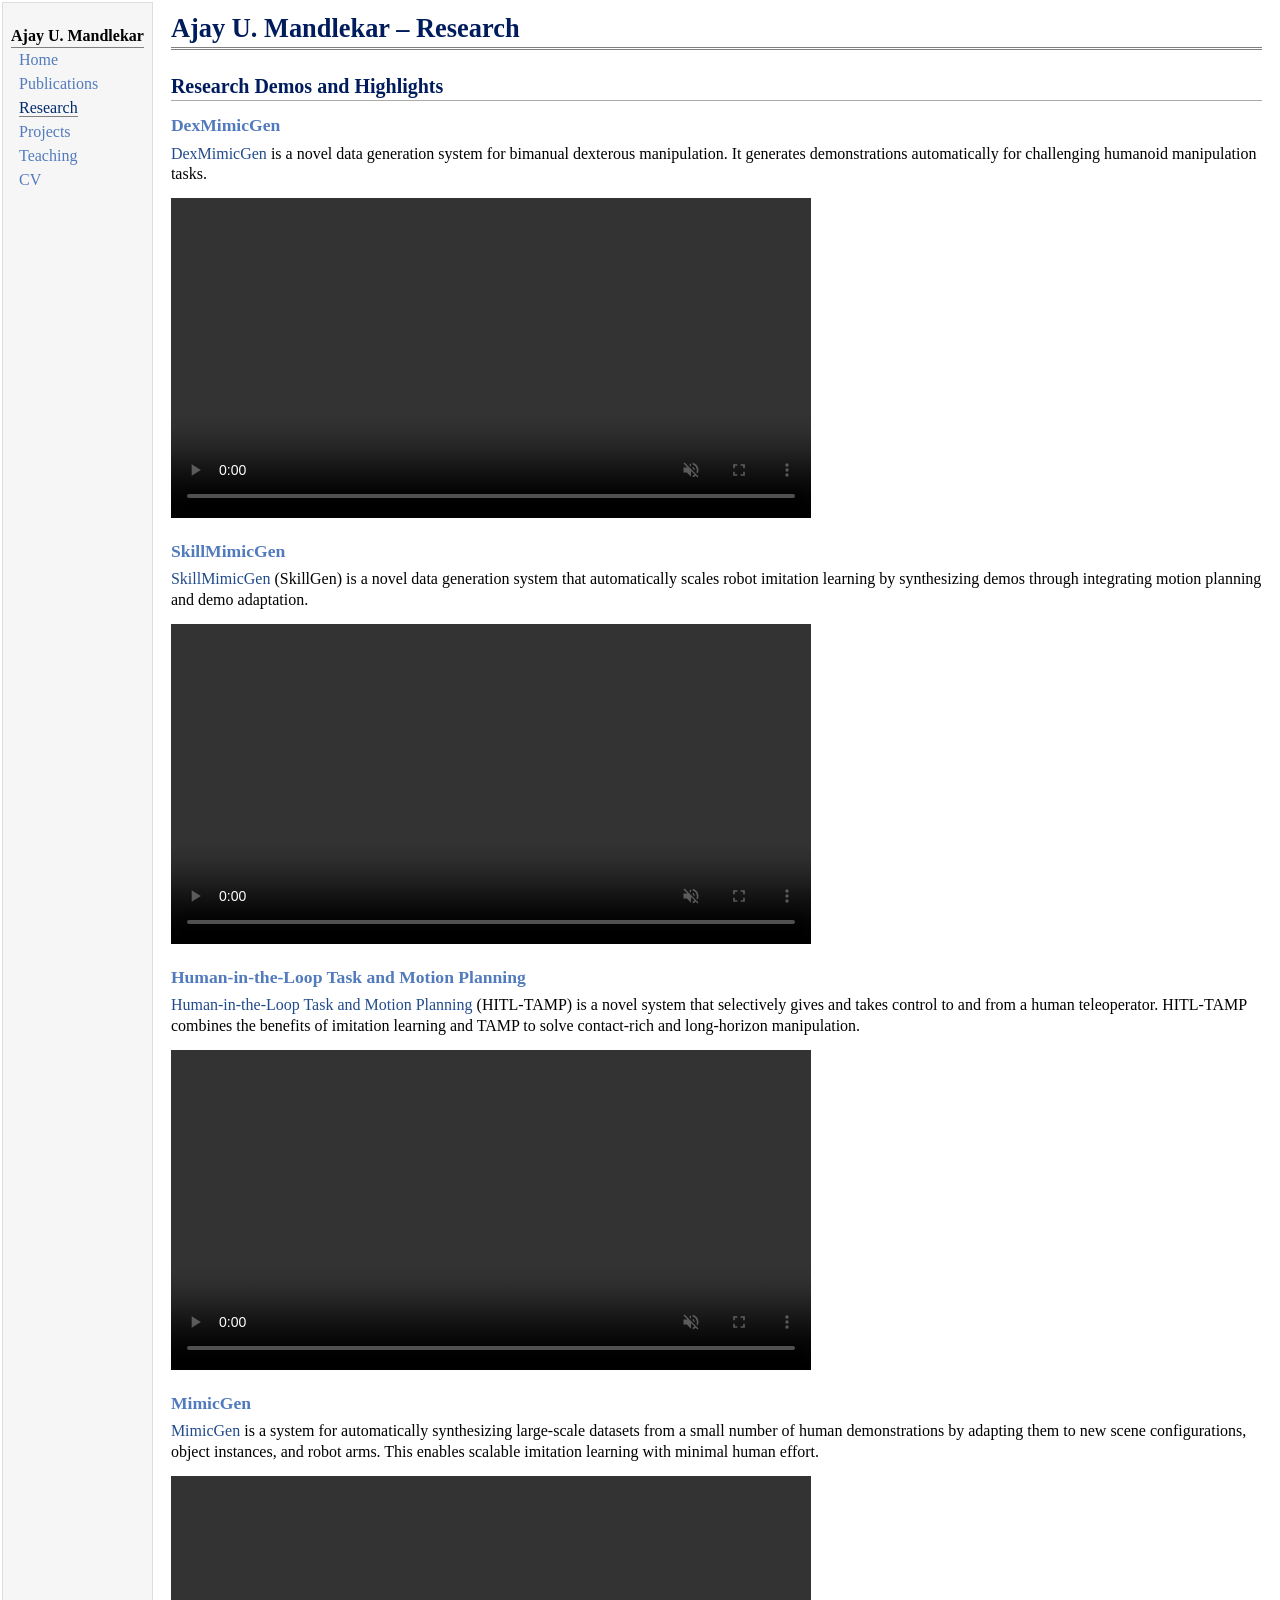
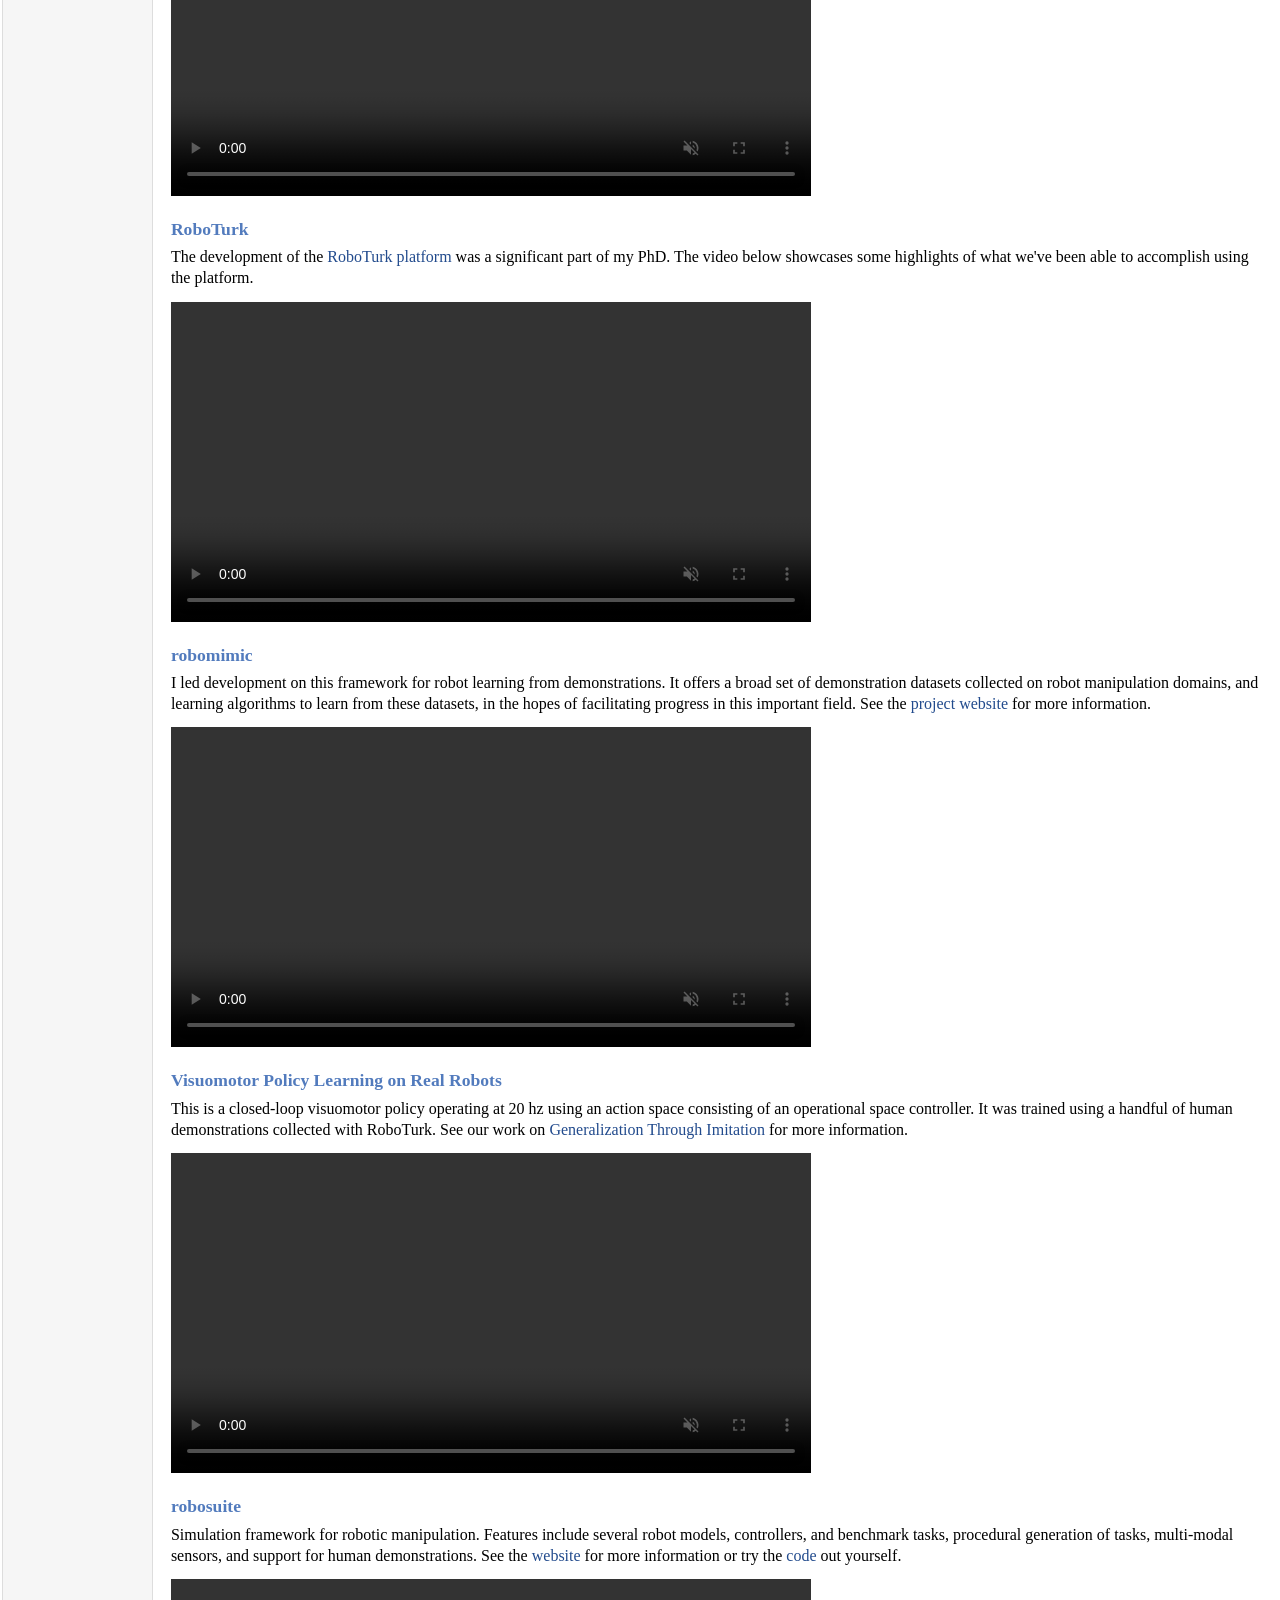
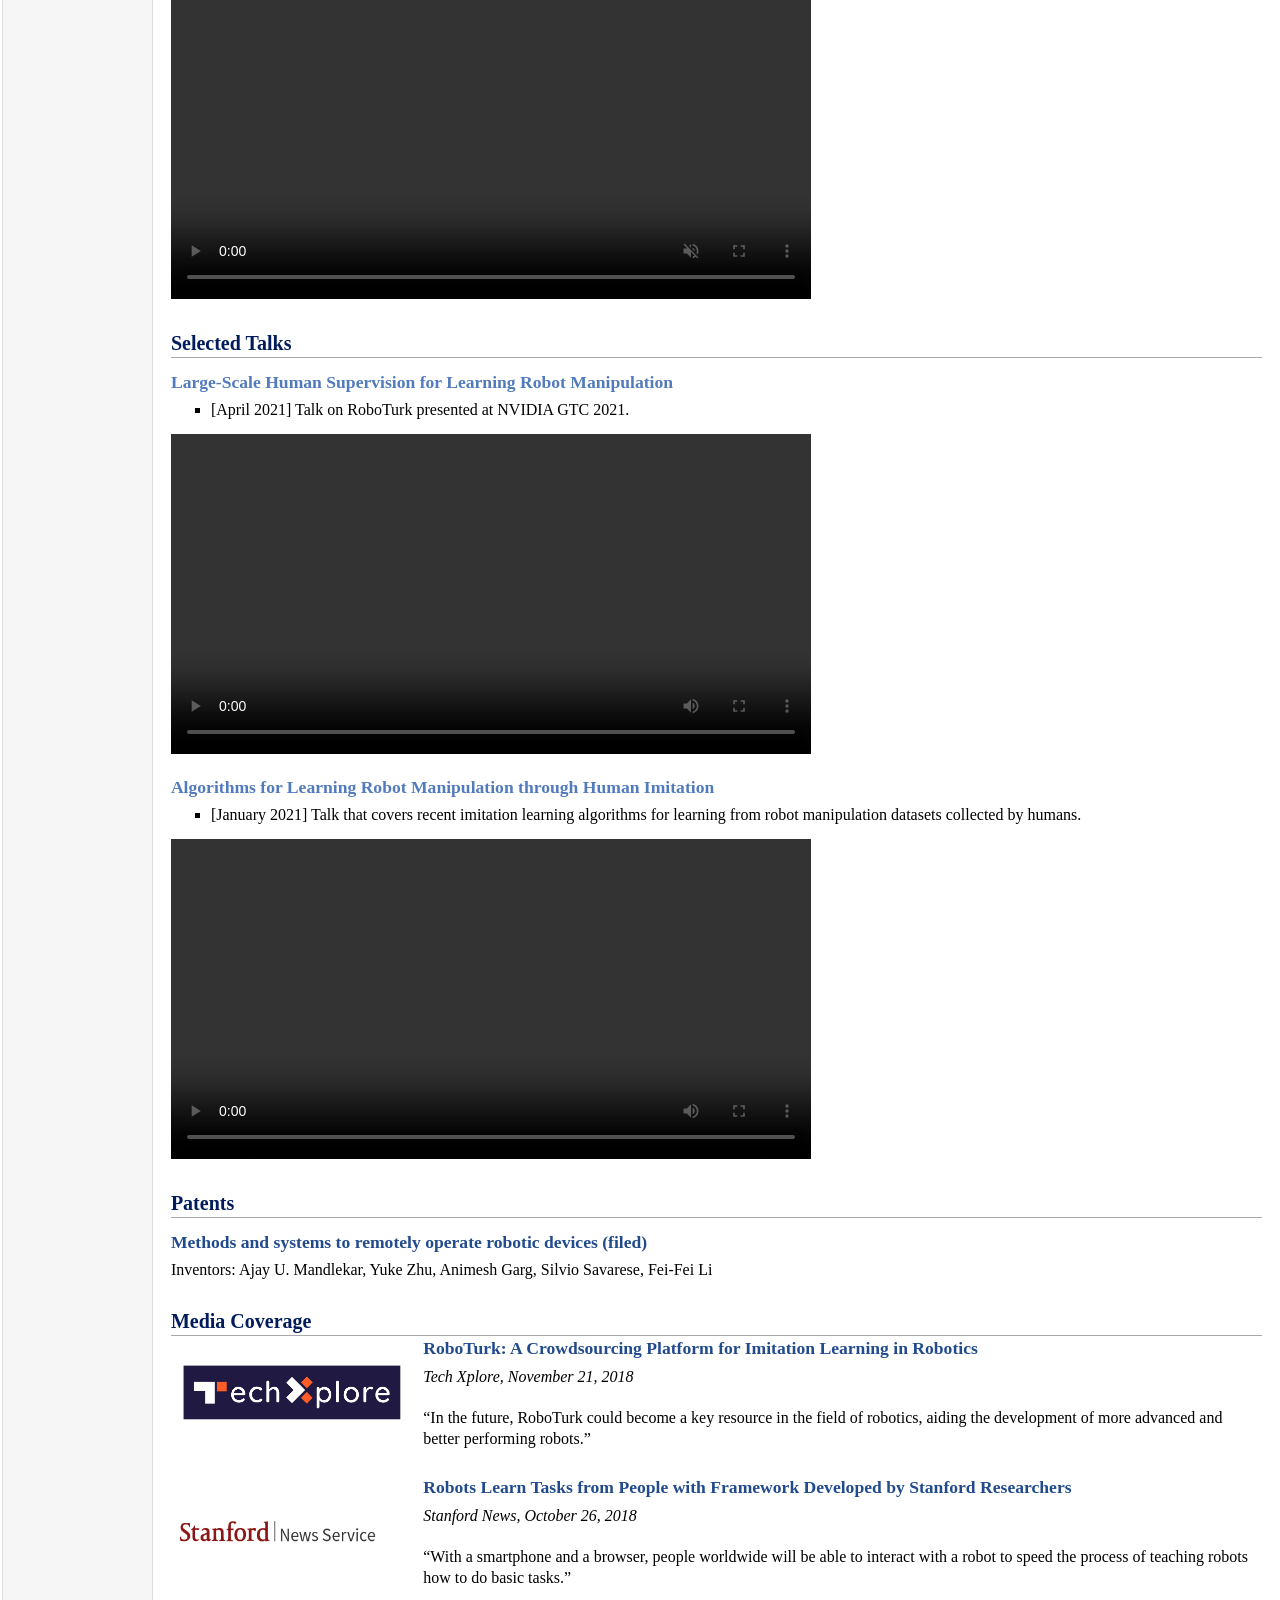
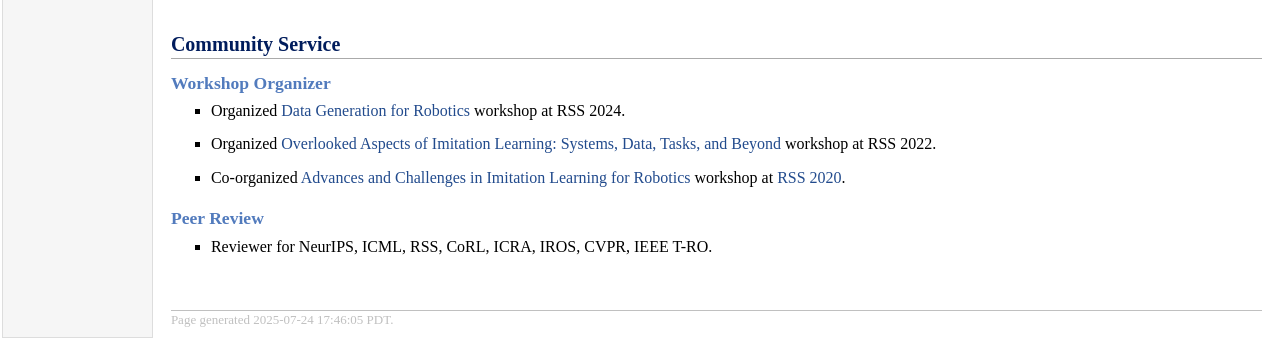
<file: research.html>
<!DOCTYPE html PUBLIC "-//W3C//DTD XHTML 1.1//EN"
  "http://www.w3.org/TR/xhtml11/DTD/xhtml11.dtd">
<html xmlns="http://www.w3.org/1999/xhtml" xml:lang="en">
<head>
<meta name="generator" content="jemdoc, see http://jemdoc.jaboc.net/" />
<meta http-equiv="Content-Type" content="text/html;charset=utf-8" />
<link rel="stylesheet" href="jemdoc.css" type="text/css" />
<title>Ajay U. Mandlekar &ndash; Research</title>
</head>
<body>
<table summary="Table for page layout." id="tlayout">
<tr valign="top">
<td id="layout-menu">
<div class="menu-category">Ajay U. Mandlekar</div>
<div class="menu-item"><a href="index.html">Home</a></div>
<div class="menu-item"><a href="publications.html">Publications</a></div>
<div class="menu-item"><a href="research.html" class="current">Research</a></div>
<div class="menu-item"><a href="projects.html">Projects</a></div>
<div class="menu-item"><a href="teaching.html">Teaching</a></div>
<div class="menu-item"><a href="assets/resume/Resume.pdf">CV</a></div>
</td>
<td id="layout-content">
<div id="toptitle">
<h1>Ajay U. Mandlekar &ndash; Research</h1>
</div>
<h2>Research Demos and Highlights</h2>
<h3>DexMimicGen</h3>
<p><a href="https://dexmimicgen.github.io/">DexMimicGen</a> is a novel data generation system for bimanual dexterous manipulation. It generates demonstrations automatically for challenging humanoid manipulation tasks.</p>
<video autoplay muted loop controls id="hitl_tamp" width="auto" height="320">
 <source src="assets/demos/dexmimicgen.mp4" type='video/mp4; codecs="avc1.42E01E, mp4a.40.2"'>
 Your browser does not support the video tag.
</video>
<h3>SkillMimicGen</h3>
<p><a href="https://skillgen.github.io/">SkillMimicGen</a> (SkillGen) is a novel data generation system that automatically scales robot imitation learning by synthesizing demos through integrating motion planning and demo adaptation.</p>
<video autoplay muted loop controls id="hitl_tamp" width="auto" height="320">
 <source src="assets/demos/skillgen.mp4" type='video/mp4; codecs="avc1.42E01E, mp4a.40.2"'>
 Your browser does not support the video tag.
</video>
<h3>Human-in-the-Loop Task and Motion Planning</h3>
<p><a href="https://hitltamp.github.io/">Human-in-the-Loop Task and Motion Planning</a> (HITL-TAMP) is a novel system that selectively gives and takes control to and from a human teleoperator. HITL-TAMP combines the benefits of imitation learning and TAMP to solve contact-rich and long-horizon manipulation.</p>
<video autoplay muted loop controls id="hitl_tamp" width="auto" height="320">
 <source src="assets/demos/hitl_tamp.mp4" type='video/mp4; codecs="avc1.42E01E, mp4a.40.2"'>
 Your browser does not support the video tag.
</video>
<h3>MimicGen</h3>
<p><a href="https://mimicgen.github.io/">MimicGen</a> is a system for automatically synthesizing large-scale datasets from a small number of human demonstrations by adapting them to new scene configurations, object instances, and robot arms. This enables scalable imitation learning with minimal human effort.</p>
<video autoplay muted loop controls id="mimicgen" width="auto" height="320">
 <source src="assets/demos/mimicgen.mp4" type='video/mp4; codecs="avc1.42E01E, mp4a.40.2"'>
 Your browser does not support the video tag.
</video>
<h3>RoboTurk</h3>
<p>The development of the <a href="https://roboturk.stanford.edu/">RoboTurk platform</a> was a significant part of my PhD. The video below showcases some highlights of what we've been able to accomplish using the platform.</p>
<video autoplay muted loop controls id="roboturk" width="auto" height="320">
 <source src="assets/demos/roboturk.mp4" type='video/mp4; codecs="avc1.42E01E, mp4a.40.2"'>
 Your browser does not support the video tag.
</video>
<h3>robomimic</h3>
<p>I led development on this framework for robot learning from demonstrations. It offers a broad set of demonstration datasets collected on robot manipulation domains, and learning algorithms to learn from these datasets, in the hopes of facilitating progress in this important field. See the <a href="https://robomimic.github.io/">project website</a> for more information.</p>
<video autoplay muted loop controls id="robomimic" width="auto" height="320">
 <source src="assets/demos/robomimic.mp4" type='video/mp4; codecs="avc1.42E01E, mp4a.40.2"'>
 Your browser does not support the video tag.
</video>
<h3>Visuomotor Policy Learning on Real Robots</h3>
<p>This is a closed-loop visuomotor policy operating at 20 hz using an action space consisting of an operational space controller. It was trained using a handful of human demonstrations collected with RoboTurk. See our work on <a href="https://sites.google.com/view/gti2020/">Generalization Through Imitation</a> for more information.</p>
<video autoplay muted loop controls id="gti" width="auto" height="320">
 <source src="assets/demos/gti.mp4" type='video/mp4; codecs="avc1.42E01E, mp4a.40.2"'>
 Your browser does not support the video tag.
</video>
<h3>robosuite</h3>
<p>Simulation framework for robotic manipulation. Features include several robot models, controllers, and benchmark tasks, procedural generation of tasks, multi-modal sensors, and support for human demonstrations. See the <a href="http://robosuite.ai/">website</a> for more information or try the <a href="https://github.com/ARISE-Initiative/robosuite">code</a> out yourself.</p>
<video autoplay muted loop controls id="robosuite" width="auto" height="320">
 <source src="assets/demos/robosuite.mp4" type='video/mp4; codecs="avc1.42E01E, mp4a.40.2"'>
 Your browser does not support the video tag.
</video>
<h2>Selected Talks</h2>
<h3>Large-Scale Human Supervision for Learning Robot Manipulation</h3>
<ul>
<li><p>[April 2021] Talk on RoboTurk presented at NVIDIA GTC 2021.</p>
</li>
</ul>
<video controls id="gtc" width="auto" height="320">
 <source src="assets/talks/gtc_2021.mp4" type='video/mp4; codecs="avc1.42E01E, mp4a.40.2"'>
 Your browser does not support the video tag.
</video>
<h3>Algorithms for Learning Robot Manipulation through Human Imitation</h3>
<ul>
<li><p>[January 2021] Talk that covers recent imitation learning algorithms for learning from robot manipulation datasets collected by humans.</p>
</li>
</ul>
<video controls id="gtc" width="auto" height="320">
 <source src="assets/talks/reading_group_presentation_jan_29_2021.mp4" type='video/mp4; codecs="avc1.42E01E, mp4a.40.2"'>
 Your browser does not support the video tag.
</video>
<h2>Patents</h2>
<h3><a href="https://patents.google.com/patent/WO2021087455A1/">Methods and systems to remotely operate robotic devices (filed)</a></h3>
<p>Inventors: Ajay U. Mandlekar, Yuke Zhu, Animesh Garg, Silvio Savarese, Fei-Fei Li</p>
<h2>Media Coverage</h2>
<table class="imgtable"><tr><td>
<img src="assets/media_coverage/techxplore.png" alt="Thumbnail" width="225px" height="62px" />&nbsp;</td>
<td align="left"><h3><a href="https://techxplore.com/news/2018-11-roboturk-crowdsourcing-platform-imitation-robotics.html">RoboTurk: A Crowdsourcing Platform for Imitation Learning in Robotics</a> <br /></h3>
<p><i>Tech Xplore, November 21, 2018</i> <br /><br />
&ldquo;In the future, RoboTurk could become a key resource in the field of robotics, aiding the development of more advanced and better performing robots.&rdquo;</p>
</td></tr></table>
<table class="imgtable"><tr><td>
<img src="assets/media_coverage/stanfordnews.png" alt="Thumbnail" width="225px" height="47px" />&nbsp;</td>
<td align="left"><h3><a href="https://news.stanford.edu/2018/10/26/robots-learn-tasks-people/">Robots Learn Tasks from People with Framework Developed by Stanford Researchers</a> <br /></h3>
<p><i>Stanford News, October 26, 2018</i> <br /><br />
&ldquo;With a smartphone and a browser, people worldwide will be able to interact with a robot to speed the process of teaching robots how to do basic tasks.&rdquo;</p>
</td></tr></table>
<h2>Community Service</h2>
<h3>Workshop Organizer</h3>
<ul>
<li><p>Organized <a href="https://sites.google.com/view/data-generation-for-robotics/home?authuser=0">Data Generation for Robotics</a> workshop at RSS 2024.</p>
</li>
</ul>
<ul>
<li><p>Organized <a href="https://sites.google.com/nvidia.com/rss2022overlookedinil/home">Overlooked Aspects of Imitation Learning: Systems, Data, Tasks, and Beyond</a> workshop at RSS 2022.</p>
</li>
</ul>
<ul>
<li><p>Co-organized <a href="https://sites.google.com/utexas.edu/rss-2020-imitation-learning/home?authuser=0">Advances and Challenges in Imitation Learning for Robotics</a> workshop at <a href="https://roboticsconference.org/">RSS 2020</a>.</p>
</li>
</ul>
<h3>Peer Review</h3>
<ul>
<li><p>Reviewer for NeurIPS, ICML, RSS, CoRL, ICRA, IROS, CVPR, IEEE T-RO.</p>
</li>
</ul>
<div id="footer">
<div id="footer-text">
Page generated 2025-07-24 17:46:05 PDT.
</div>
</div>
</td>
</tr>
</table>
</body>
</html>
</file>
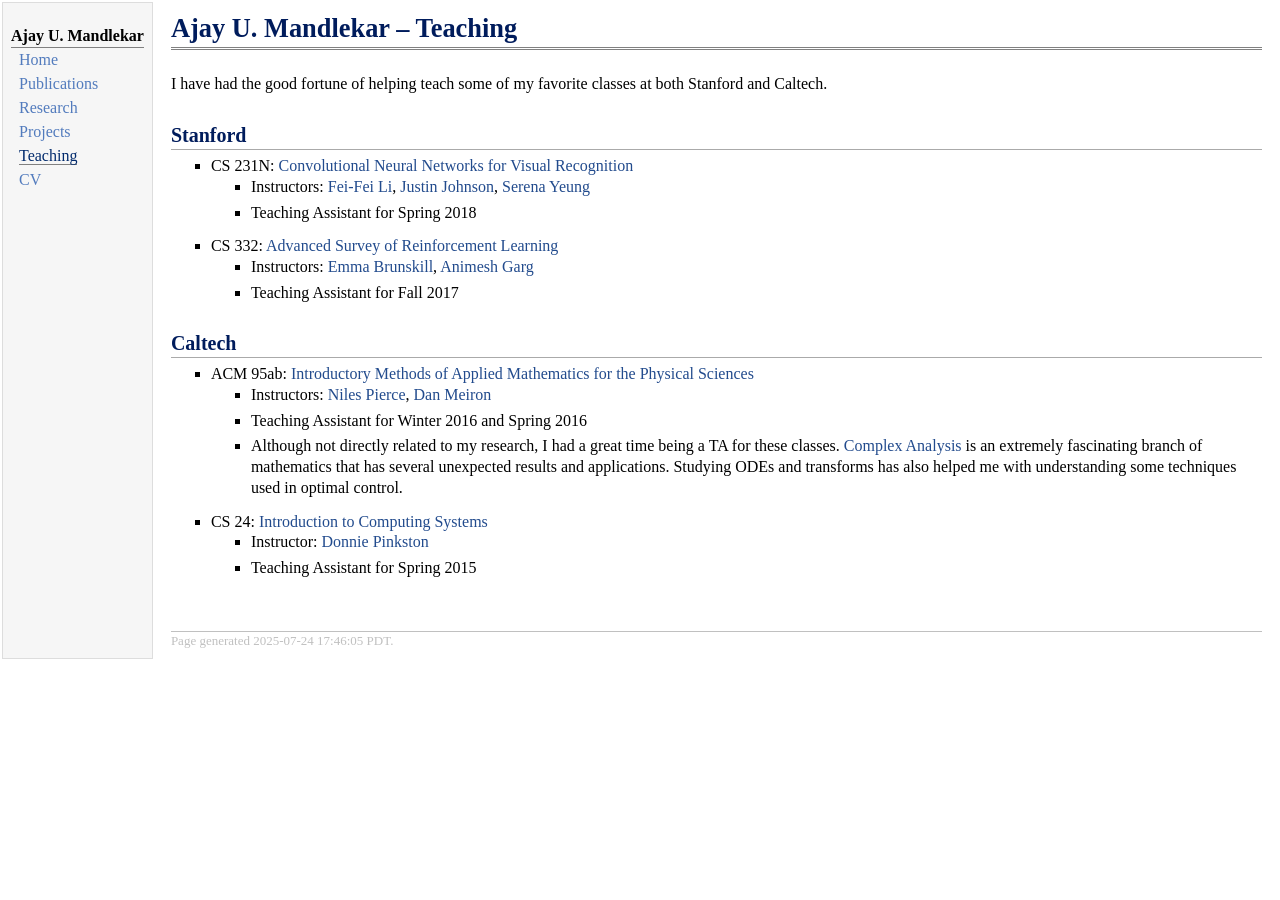
<file: teaching.html>
<!DOCTYPE html PUBLIC "-//W3C//DTD XHTML 1.1//EN"
  "http://www.w3.org/TR/xhtml11/DTD/xhtml11.dtd">
<html xmlns="http://www.w3.org/1999/xhtml" xml:lang="en">
<head>
<meta name="generator" content="jemdoc, see http://jemdoc.jaboc.net/" />
<meta http-equiv="Content-Type" content="text/html;charset=utf-8" />
<link rel="stylesheet" href="jemdoc.css" type="text/css" />
<title>Ajay U. Mandlekar &ndash; Teaching</title>
</head>
<body>
<table summary="Table for page layout." id="tlayout">
<tr valign="top">
<td id="layout-menu">
<div class="menu-category">Ajay U. Mandlekar</div>
<div class="menu-item"><a href="index.html">Home</a></div>
<div class="menu-item"><a href="publications.html">Publications</a></div>
<div class="menu-item"><a href="research.html">Research</a></div>
<div class="menu-item"><a href="projects.html">Projects</a></div>
<div class="menu-item"><a href="teaching.html" class="current">Teaching</a></div>
<div class="menu-item"><a href="assets/resume/Resume.pdf">CV</a></div>
</td>
<td id="layout-content">
<div id="toptitle">
<h1>Ajay U. Mandlekar &ndash; Teaching</h1>
</div>
<p>I have had the good fortune of helping teach some of my favorite classes at both Stanford and Caltech.</p>
<h2>Stanford</h2>
<ul>
<li><p>CS 231N: <a href="http://cs231n.stanford.edu/">Convolutional Neural Networks for Visual Recognition</a></p>
<ul>
<li><p>Instructors: <a href="http://vision.stanford.edu/feifeili/">Fei-Fei Li</a>, <a href="http://cs.stanford.edu/people/jcjohns/">Justin Johnson</a>, <a href="http://ai.stanford.edu/~syyeung/">Serena Yeung</a></p>
</li>
<li><p>Teaching Assistant for Spring 2018</p>
</li>
</ul>

</li>
</ul>
<ul>
<li><p>CS 332: <a href="http://cs332.stanford.edu/#!index.md">Advanced Survey of Reinforcement Learning</a> </p>
<ul>
<li><p>Instructors: <a href="http://cs.stanford.edu/people/ebrun/">Emma Brunskill</a>, <a href="http://ai.stanford.edu/~garg/">Animesh Garg</a></p>
</li>
<li><p>Teaching Assistant for Fall 2017</p>
</li>
</ul>

</li>
</ul>
<h2>Caltech</h2>
<ul>
<li><p>ACM 95ab: <a href="http://www.piercelab.caltech.edu/people/niles/teaching/acm95a">Introductory Methods of Applied Mathematics for the Physical Sciences</a> </p>
<ul>
<li><p>Instructors: <a href="http://www.piercelab.caltech.edu/people/niles">Niles Pierce</a>, <a href="http://www.cms.caltech.edu/people/dim">Dan Meiron</a></p>
</li>
<li><p>Teaching Assistant for Winter 2016 and Spring 2016</p>
</li>
<li><p>Although not directly related to my research, I had a great time being a TA for these classes. <a href="https://en.wikipedia.org/wiki/Complex_analysis">Complex Analysis</a> is an extremely fascinating branch of mathematics that has several unexpected results and applications. Studying ODEs and transforms has also helped me with understanding some techniques used in optimal control. </p>
</li>
</ul>

</li>
</ul>
<ul>
<li><p>CS 24: <a href="http://courses.cms.caltech.edu/cs24/lectures/">Introduction to Computing Systems</a> </p>
<ul>
<li><p>Instructor: <a href="http://users.cms.caltech.edu/~donnie/">Donnie Pinkston</a></p>
</li>
<li><p>Teaching Assistant for Spring 2015</p>
</li>
</ul>

</li>
</ul>
<div id="footer">
<div id="footer-text">
Page generated 2025-07-24 17:46:05 PDT.
</div>
</div>
</td>
</tr>
</table>
</body>
</html>
</file>
<file: jemdoc.css>
/* Default css file for jemdoc. */

table#tlayout {
    border: none;
    border-collapse: separate;
    background: white;
}

body {
	background: white;
	font-family: Georgia, serif;
	padding-bottom: 8px;
	margin: 0;
}

#layout-menu {
	background: #f6f6f6;
	border: 1px solid #dddddd;
	padding-top: 0.5em;
	padding-left: 8px;
	padding-right: 8px;
	font-size: 1.0em;
	width: auto;
	white-space: nowrap;
    text-align: left;
    vertical-align: top;
}

#layout-menu td {
	background: #f4f4f4;
    vertical-align: top;
}

#layout-content {
	padding-top: 0.0em;
	padding-left: 1.0em;
	padding-right: 1.0em;
    border: none;
    background: white;
    text-align: left;
    vertical-align: top;
}

#layout-menu a {
	line-height: 1.5em;
	margin-left: 0.5em;
}

tt {
    background: #ffffdd;
}

pre, tt {
	font-size: 90%;
	font-family: monaco, monospace;
}

a, a > tt {
	color: #224b8d;
	text-decoration: none;
}

a:hover {
	border-bottom: 1px gray dotted;
}

#layout-menu a.current:link, #layout-menu a.current:visited {
	color: #022b6d;
	border-bottom: 1px gray solid;
}
#layout-menu a:link, #layout-menu a:visited, #layout-menu a:hover {
	color: #527bbd;
	text-decoration: none;
}
#layout-menu a:hover {
	text-decoration: none;
}

div.menu-category {
	border-bottom: 1px solid gray;
	margin-top: 0.8em;
	padding-top: 0.2em;
	padding-bottom: 0.1em;
	font-weight: bold;
}

div.menu-item {
	padding-left: 16px;
	text-indent: -16px;
}

div#toptitle {
	padding-bottom: 0.2em;
	margin-bottom: 1.5em;
	border-bottom: 3px double gray;
}

/* Reduce space if we begin the page with a title. */
div#toptitle + h2, div#toptitle + h3 {
	margin-top: -0.7em;
}

div#subtitle {
	margin-top: 0.0em;
	margin-bottom: 0.0em;
	padding-top: 0em;
	padding-bottom: 0.1em;
}

em {
	font-style: italic;
}

strong {
	font-weight: bold;
}


h1, h2, h3 {
	color: #001c5c;
	/*
	note: old shade of blue;
	color: #527bbd;
	*/
	margin-top: 0.7em;
	margin-bottom: 0.3em;
	padding-bottom: 0.2em;
	line-height: 1.0;
	padding-top: 0.5em;
	border-bottom: 1px solid #aaaaaa;
}

h1 {
	font-size: 165%;
}

h2 {
	padding-top: 0.8em;
	font-size: 125%;
}

h2 + h3 {
    padding-top: 0.2em;
}

h3 {
	color: #527bbd;
	font-size: 110%;
	border-bottom: none;
}

p {
	margin-top: 0.0em;
	margin-bottom: 0.8em;
	padding: 0;
	line-height: 1.3;
}

pre {
	padding: 0;
	margin: 0;
}

div#footer {
	font-size: small;
	border-top: 1px solid #c0c0c0;
	padding-top: 0.1em;
	margin-top: 4.0em;
	color: #c0c0c0;
}

div#footer a {
	color: #80a0b0;
}

div#footer-text {
	float: left;
	padding-bottom: 8px;
}

ul, ol, dl {
	margin-top: 0.2em;
	padding-top: 0;
	margin-bottom: 0.8em;
}

dt {
	margin-top: 0.5em;
	margin-bottom: 0;
}

dl {
	margin-left: 20px;
}

dd {
	color: #222222;
}

dd > *:first-child {
	margin-top: 0;
}

ul {
	list-style-position: outside;
	list-style-type: square;
}

p + ul, p + ol {
	margin-top: -0.5em;
}

li ul, li ol {
	margin-top: -0.3em;
}

ol {
	list-style-position: outside;
	list-style-type: decimal;
}

li p, dd p {
	margin-bottom: 0.3em;
}


ol ol {
	list-style-type: lower-alpha;
}

ol ol ol {
	list-style-type: lower-roman;
}

p + div.codeblock {
	margin-top: -0.6em;
}

div.codeblock, div.infoblock {
	margin-right: 0%;
	margin-top: 1.2em;
	margin-bottom: 1.3em;
}

div.blocktitle {
	font-weight: bold;
	color: #cd7b62;
	margin-top: 1.2em;
	margin-bottom: 0.1em;
}

div.blockcontent {
	border: 1px solid silver;
	padding: 0.3em 0.5em;
}

div.infoblock > div.blockcontent {
	background: #ffffee;
}

div.blockcontent p + ul, div.blockcontent p + ol {
	margin-top: 0.4em;
}

div.infoblock p {
	margin-bottom: 0em;
}

div.infoblock li p, div.infoblock dd p {
	margin-bottom: 0.5em;
}

div.infoblock p + p {
	margin-top: 0.8em;
}

div.codeblock > div.blockcontent {
	background: #f6f6f6;
}

span.pycommand {
	color: #000070;
}

span.statement {
	color: #008800;
}
span.builtin {
	color: #000088;
}
span.special {
	color: #990000;
}
span.operator {
	color: #880000;
}
span.error {
	color: #aa0000;
}
span.comment, span.comment > *, span.string, span.string > * {
	color: #606060;
}

@media print {
	#layout-menu { display: none; }
}

#fwtitle {
	margin: 2px;
}

#fwtitle #toptitle {
	padding-left: 0.5em;
	margin-bottom: 0.5em;
}

#layout-content h1:first-child, #layout-content h2:first-child, #layout-content h3:first-child {
	margin-top: -0.7em;
}

div#toptitle h1, #layout-content div#toptitle h1 {
	margin-bottom: 0.0em;
	padding-bottom: 0.1em;
	padding-top: 0;
	margin-top: 0.5em;
	border-bottom: none;
}

img.eq {
	padding: 0;
	padding-left: 0.1em;
	padding-right: 0.1em;
	margin: 0;
}

img.eqwl {
	padding-left: 2em;
	padding-top: 0.6em;
	padding-bottom: 0.2em;
	margin: 0;
}

table {
    border: 2px solid black;
    border-collapse: collapse;
}

td {
    padding: 2px;
    padding-left: 0.5em;
    padding-right: 0.5em;
    text-align: center;
    border: 1px solid gray;
}

table + table {
    margin-top: 1em;
}

tr.heading {
    font-weight: bold;
    border-bottom: 2px solid black;
}

img {
    border: none;
}

table.imgtable, table.imgtable td {
    border: none;
    text-align: left;
}
</file>
